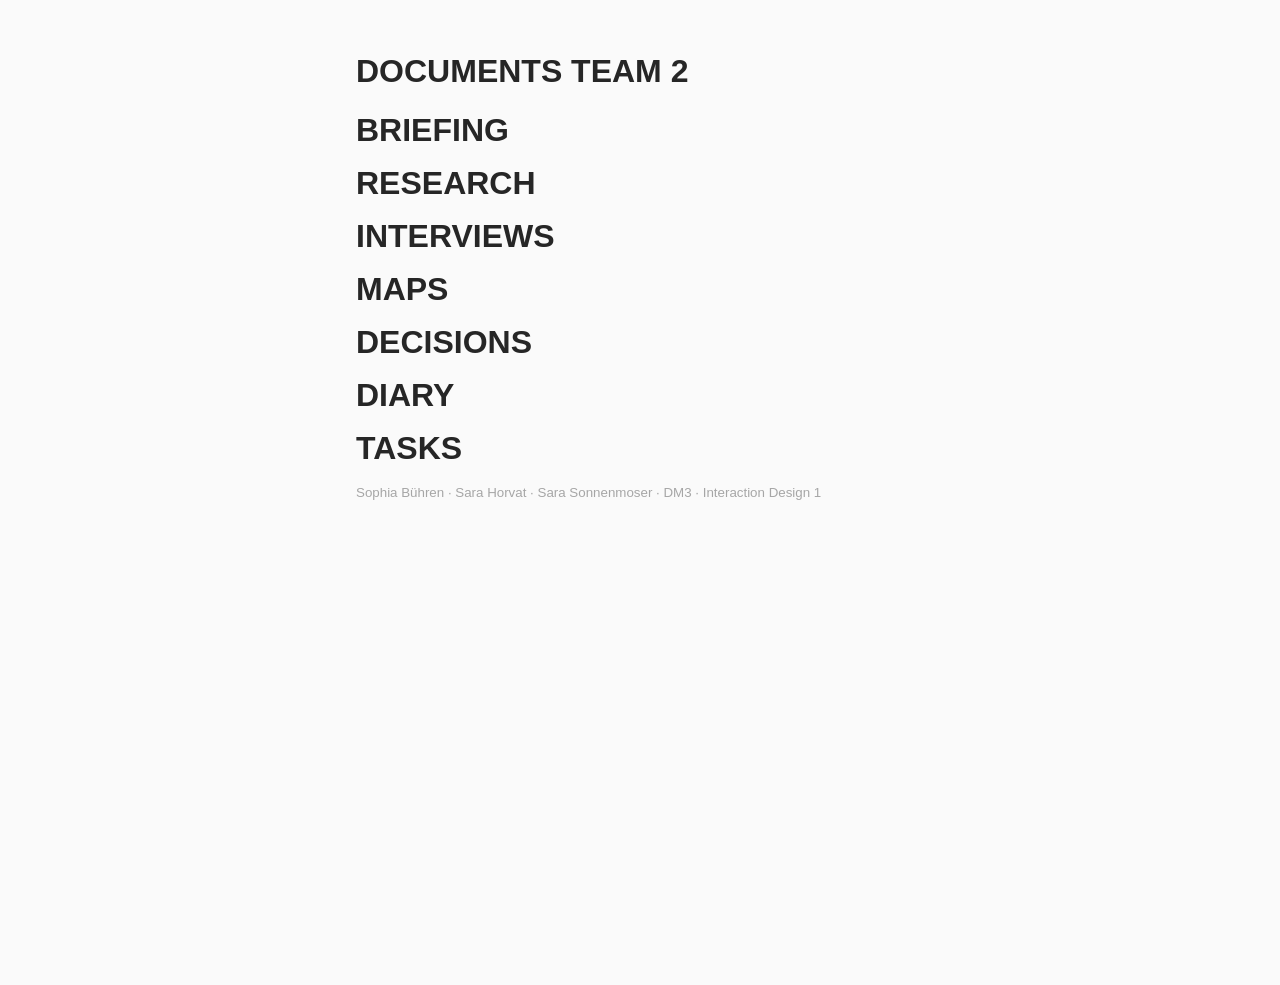
<file: docs/index.html>
<!DOCTYPE html>
<html lang="de" id="top">

    <head>

        <meta charset="utf-8">
        <meta name="viewport" content="width=device-width, initial-scale=1.0">

        <title> Document Team 2 </title>
        <meta name="description" content= " Document von Sophia, Sara H. und Sara S.">

        <link rel="stylesheet" href="css/style.css">

    </head>

    <body>

        <header>

            <h1 class="header"> Documents Team 2 </h1>

        </header>

        <main>

            <div class="nav">

                <a href="briefing.html"> Briefing </a>
                <a href="research.html"> Research </a>
                <a href="interviews.html"> Interviews </a>
                <a href="maps.html"> Maps </a>
                <a href="decisions.html"> Decisions </a>
                <a href="diary.html"> Diary </a>
                <a href="task.html"> Tasks </a>
                
            </div>

        </main>

        <footer>

            <p> <small> Sophia Bühren · Sara Horvat · Sara Sonnenmoser · DM3 · Interaction Design 1 </small> </p>

        </footer>

    </body>

</html>
</file>
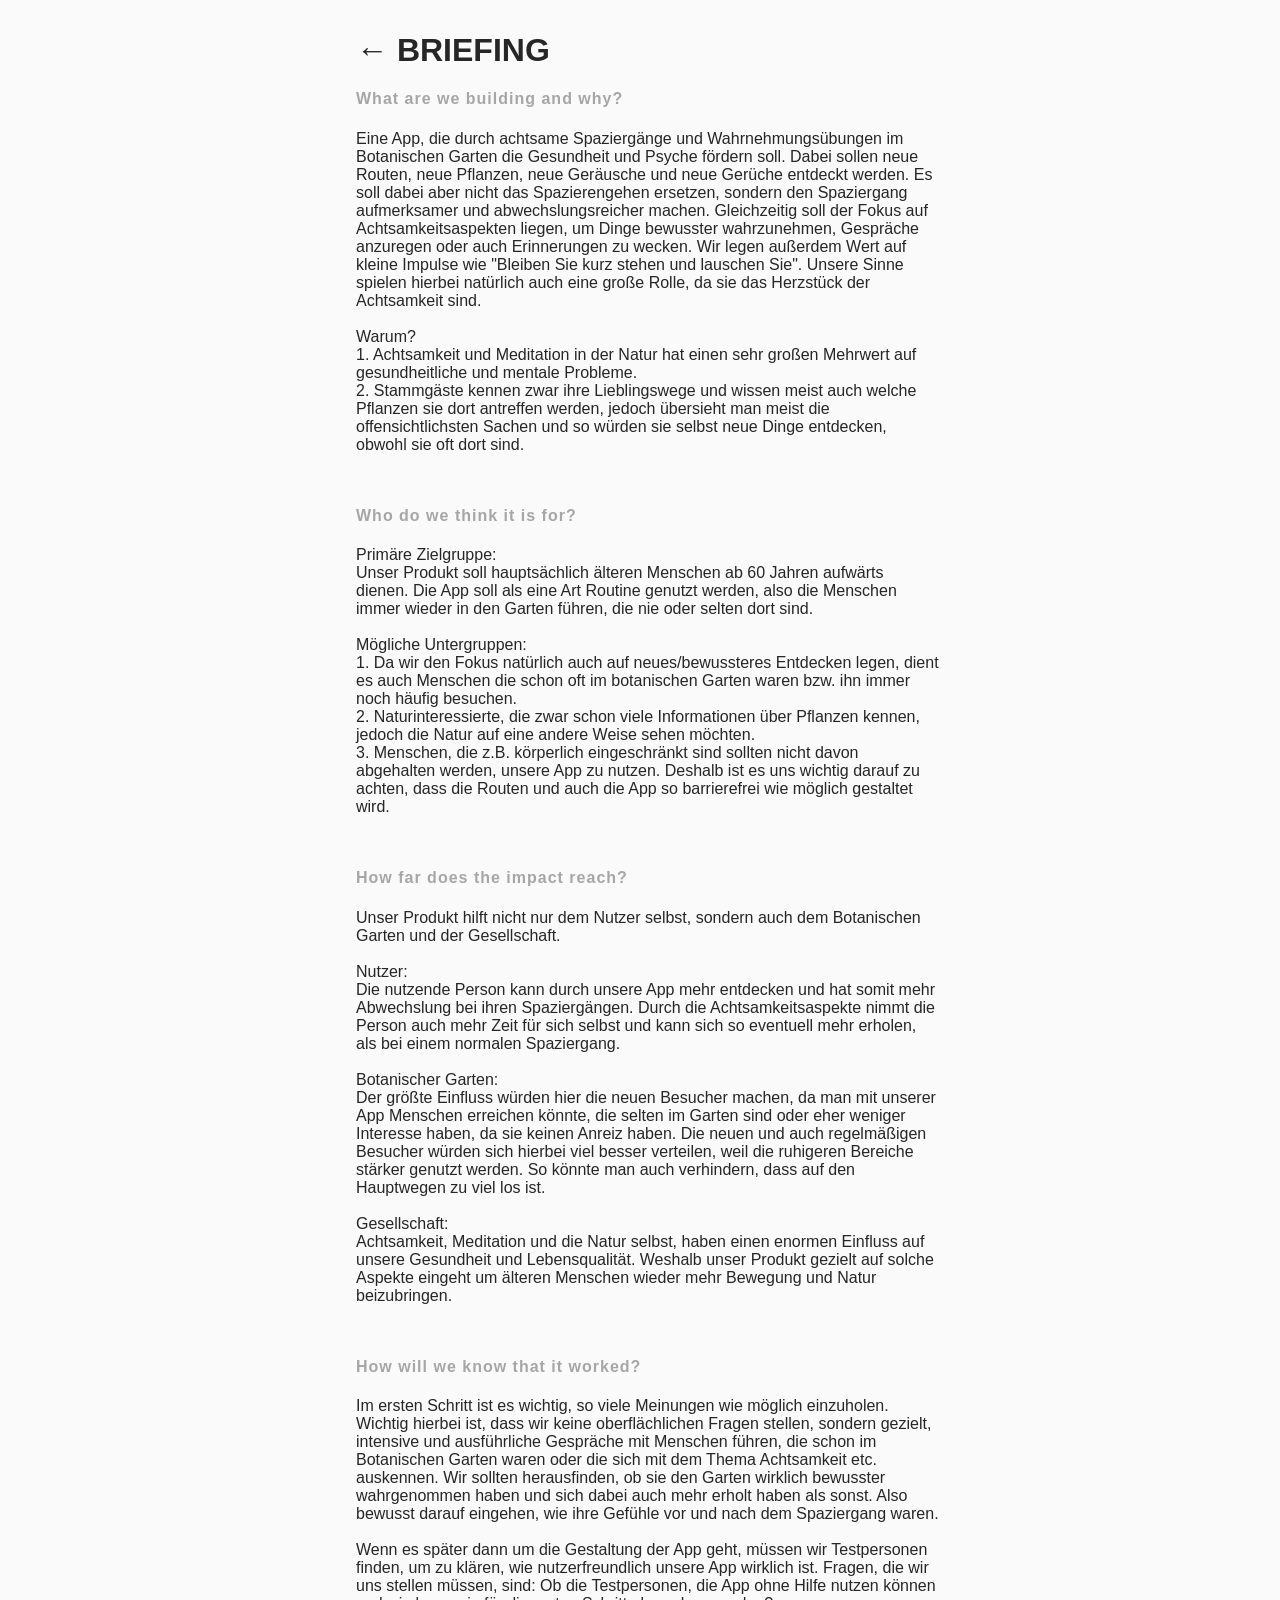
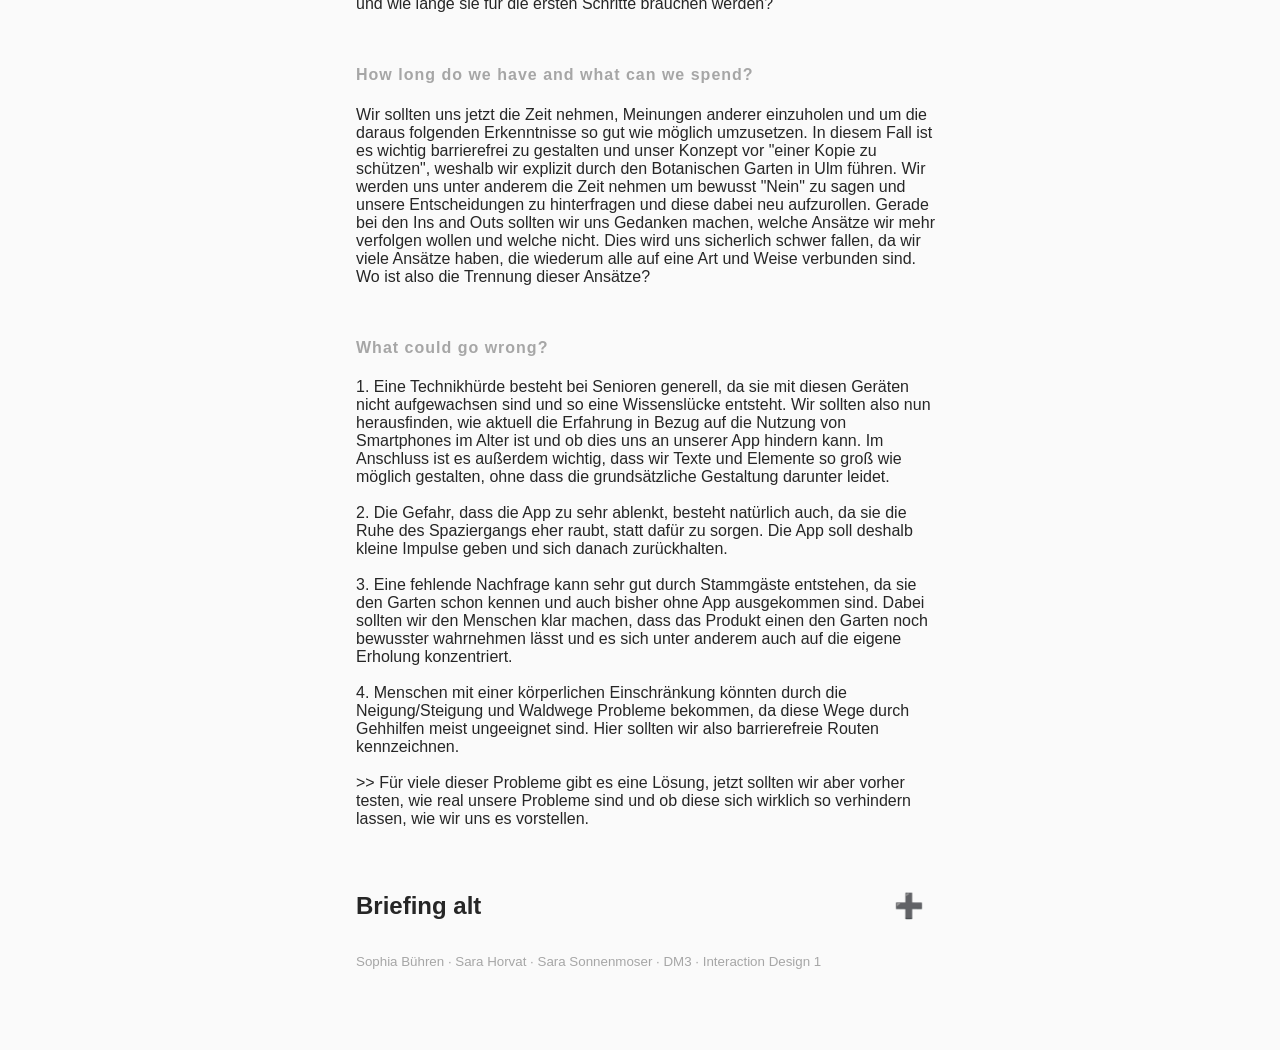
<file: docs/briefing.html>
<!DOCTYPE html>
<html lang="de" id="top">

    <head>

        <meta charset="utf-8">
        <meta name="viewport" content="width=device-width, initial-scale=1.0">

        <title> Briefing Team 2 </title>
        <meta name="description" content= " Briefing von Sophia, Sara H. und Sara S.">

        <link rel="stylesheet" href="css/style.css">
        <script src="javascript/main.js" defer></script>

    </head>

    <body>

        <header>

            <a href="index.html"> &larr; Briefing </a>

        </header>

        <main>

            <!-- Briefing neu -->
            <div>

                <!-- Frage 1 -->
                <div>
                
                    <h4> What are we building and why? </h4>

                    <p>
                        Eine App, die durch achtsame Spaziergänge und Wahrnehmungsübungen im Botanischen Garten die Gesundheit und 
                        Psyche fördern soll. Dabei sollen neue Routen, neue Pflanzen, neue Geräusche und neue Gerüche entdeckt werden.
                        Es soll dabei aber nicht das Spazierengehen ersetzen, sondern den Spaziergang aufmerksamer und abwechslungsreicher 
                        machen. Gleichzeitig soll der Fokus auf Achtsamkeitsaspekten liegen, um Dinge bewusster wahrzunehmen, Gespräche
                        anzuregen oder auch Erinnerungen zu wecken. Wir legen außerdem Wert auf kleine Impulse wie "Bleiben Sie kurz
                        stehen und lauschen Sie". Unsere Sinne spielen hierbei natürlich auch eine große Rolle, da sie das Herzstück der
                        Achtsamkeit sind. 

                        <br><br>

                        Warum? <br>
                        1. Achtsamkeit und Meditation in der Natur hat einen sehr großen Mehrwert auf gesundheitliche und mentale 
                        Probleme. <br>
                        2. Stammgäste kennen zwar ihre Lieblingswege und wissen meist auch welche Pflanzen sie dort antreffen werden,
                        jedoch übersieht man meist die offensichtlichsten Sachen und so würden sie selbst neue Dinge entdecken, obwohl 
                        sie oft dort sind. <br>
                    </p>

                </div>
                
                <!-- Frage 2 -->
                <div>
                
                    <h4> Who do we think it is for? </h4>

                    <p>
                        Primäre Zielgruppe: <br>
                        Unser Produkt soll hauptsächlich älteren Menschen ab 60 Jahren aufwärts dienen. Die App soll als eine Art 
                        Routine genutzt werden, also die Menschen immer wieder in den Garten führen, die nie oder selten dort sind. 

                        <br><br>
                        Mögliche Untergruppen: <br>
                        1. Da wir den Fokus natürlich auch auf neues/bewussteres Entdecken legen, dient es auch Menschen die schon oft
                        im botanischen Garten waren bzw. ihn immer noch häufig besuchen. <br>
                        2. Naturinteressierte, die zwar schon viele Informationen über Pflanzen kennen, jedoch die Natur auf eine andere
                        Weise sehen möchten. <br>
                        3. Menschen, die z.B. körperlich eingeschränkt sind sollten nicht davon abgehalten werden, unsere App zu nutzen.
                        Deshalb ist es uns wichtig darauf zu achten, dass die Routen und auch die App so barrierefrei wie möglich 
                        gestaltet wird. 
                    </p>
                             
                </div>
                
                <!-- Frage 3  -->
                <div>
                
                    <h4> How far does the impact reach? </h4>
                    
                    <p>
                        Unser Produkt hilft nicht nur dem Nutzer selbst, sondern auch dem Botanischen Garten und der Gesellschaft.

                        <br><br>
                        Nutzer: <br>
                        Die nutzende Person kann durch unsere App mehr entdecken und hat somit mehr Abwechslung bei ihren Spaziergängen.
                        Durch die Achtsamkeitsaspekte nimmt die Person auch mehr Zeit für sich selbst und kann sich so eventuell mehr 
                        erholen, als bei einem normalen Spaziergang. 

                        <br><br>
                        Botanischer Garten: <br>
                        Der größte Einfluss würden hier die neuen Besucher machen, da man mit unserer App Menschen erreichen könnte,
                        die selten im Garten sind oder eher weniger Interesse haben, da sie keinen Anreiz haben. Die neuen und auch 
                        regelmäßigen Besucher würden sich hierbei viel besser verteilen, weil die ruhigeren Bereiche stärker genutzt werden.
                        So könnte man auch verhindern, dass auf den Hauptwegen zu viel los ist. 

                        <br><br>
                        Gesellschaft: <br>
                        Achtsamkeit, Meditation und die Natur selbst, haben einen enormen Einfluss auf unsere Gesundheit und
                        Lebensqualität. Weshalb unser Produkt gezielt auf solche Aspekte eingeht um älteren Menschen wieder 
                        mehr Bewegung und Natur beizubringen. 
                    </p>
                                        
                </div>
                
                <!-- Frage 4 -->
                <div>
                
                    <h4> How will we know that it worked? </h4>

                    <p>
                        Im ersten Schritt ist es wichtig, so viele Meinungen wie möglich einzuholen. Wichtig hierbei ist, dass wir 
                        keine oberflächlichen Fragen stellen, sondern gezielt, intensive und ausführliche Gespräche mit Menschen führen, 
                        die schon im Botanischen Garten waren oder die sich mit dem Thema Achtsamkeit etc. auskennen. Wir sollten 
                        herausfinden, ob sie den Garten wirklich bewusster wahrgenommen haben und sich dabei auch mehr erholt haben 
                        als sonst. Also bewusst darauf eingehen, wie ihre Gefühle vor und nach dem Spaziergang waren. 

                        <br><br>
                        Wenn es später dann um die Gestaltung der App geht, müssen wir Testpersonen finden, um zu klären, wie 
                        nutzerfreundlich unsere App wirklich ist. Fragen, die wir uns stellen müssen, sind: Ob die Testpersonen, die App 
                        ohne Hilfe nutzen können und wie lange sie für die ersten Schritte brauchen werden?
                    </p>

                </div>
                
                <!-- Frage 5 -->
                <div>
                
                    <h4> How long do we have and what can we spend? </h4>
                
                    <p>
                        Wir sollten uns jetzt die Zeit nehmen, Meinungen anderer einzuholen und um die daraus folgenden Erkenntnisse so gut wie 
                        möglich umzusetzen. In diesem Fall ist es wichtig barrierefrei zu gestalten und unser Konzept vor "einer Kopie zu schützen",
                        weshalb wir explizit durch den Botanischen Garten in Ulm führen. Wir werden uns unter anderem die Zeit nehmen um bewusst
                        "Nein" zu sagen und unsere Entscheidungen zu hinterfragen und diese dabei neu aufzurollen. Gerade bei den Ins and Outs sollten 
                        wir uns Gedanken machen, welche Ansätze wir mehr verfolgen wollen und welche nicht. Dies wird uns sicherlich schwer fallen, da 
                        wir viele Ansätze haben, die wiederum alle auf eine Art und Weise verbunden sind. Wo ist also die Trennung dieser Ansätze?
                    </p>
                                    
                </div>
                
                <!-- Frage 6 -->
                <div>
                
                    <h4> What could go wrong? </h4>
                
                    <p>
                        1. Eine Technikhürde besteht bei Senioren generell, da sie mit diesen Geräten nicht aufgewachsen sind und so eine 
                        Wissenslücke entsteht. Wir sollten also nun herausfinden, wie aktuell die Erfahrung in Bezug auf die Nutzung von 
                        Smartphones im Alter ist und ob dies uns an unserer App hindern kann. Im Anschluss ist es außerdem wichtig, dass wir 
                        Texte und Elemente so groß wie möglich gestalten, ohne dass die grundsätzliche Gestaltung darunter leidet.
                        
                        <br><br>
                        2. Die Gefahr, dass die App zu sehr ablenkt, besteht natürlich auch, da sie die Ruhe des Spaziergangs eher raubt, statt 
                        dafür zu sorgen. Die App soll deshalb kleine Impulse geben und sich danach zurückhalten. 

                        <br><br>
                        3. Eine fehlende Nachfrage kann sehr gut durch Stammgäste entstehen, da sie den Garten schon kennen und auch 
                        bisher ohne App ausgekommen sind. Dabei sollten wir den Menschen klar machen, dass das Produkt einen den Garten
                        noch bewusster wahrnehmen lässt und es sich unter anderem auch auf die eigene Erholung konzentriert. 

                        <br><br>
                        4. Menschen mit einer körperlichen Einschränkung könnten durch die Neigung/Steigung und Waldwege Probleme bekommen, 
                        da diese Wege durch Gehhilfen meist ungeeignet sind. Hier sollten wir also barrierefreie Routen kennzeichnen.

                        <br><br>
                        >> Für viele dieser Probleme gibt es eine Lösung, jetzt sollten wir aber vorher testen, wie real unsere Probleme sind
                        und ob diese sich wirklich so verhindern lassen, wie wir uns es vorstellen. 
                    </p>
                                        
                </div>

            </div>

            <!-- Briefing alt -->
            <button class="accordion"> Briefing alt </button>
            <div class="panel">
        
                <!-- Frage 1 -->
                <div>
                
                    <h4> What are we building and why? </h4>

                    <p>
                        Nach erneutem Überlegen, konnten wir uns auf eine Zielgruppe festlegen. Ein Produkt welches Kindern die
                        Natur auf eine spielerische Weise näher bringt, in dem sie selbstständig durch kleine Aufgaben den Garten
                        entdecken können. Wir haben uns mehr von unserer ersten Idee, dass es eine Lernapp sein soll distanziert. 
                        Der Vordergrund liegt nun wirklich auf das spaßige Rätseln, wo sich z.B Pflanzen befinden. 
                        Mit unserem Produkt wollen wir Kindern und Eltern helfen, einen schönen Tag im Garten zu erleben. 
                        Wir helfen Kindern die Natur mit Spaß zu erleben, nicht nur das "langweilige Ablaufen". Die menschlichen 
                        Sinne werden dabei eine große Rolle spielen.
                    </p>

                </div>
                
                <!-- Frage 2 -->
                <div>
                
                    <h4> Who do we think it is for? </h4>

                    <p>
                        Wie bei Frage eins erwähnt, soll die App hauptsächlich Kindern dienen. Sie richtet sich an Kinder im 
                        Alter zwischen 10 und 15. Hier stellt sich auch die Frage, ob es verschiedene Schwierigkeitsstufen geben 
                        wird? Im Hintergrund soll das Produkt natürlich auch den Eltern helfen, da ihre Kinder Unterhaltung haben, 
                        während sie sich selbst auf die Umgebung konzentrieren können.
                    </p>
                             
                </div>
                
                <!-- Frage 3 nicht -->
                <div>
                
                    <h4 class="red"> How far does the impact reach? (bisher keine  Antwort) </h4>
                    
                    <p>
                        Bisher ist das noch schwierig einzuschätzen. Hilfe werden in Zukunft die Interviews bieten, da es für 
                        uns jetzt erstmal wichtig ist, herauszufinden, wie überzeugend unsere Idee auf andere wirkt.
                    </p>
                                        
                </div>
                
                <!-- Frage 4 -->
                <div>
                
                    <h4> How will we know that it worked? </h4>

                    <p>
                        Das Ziel hier ist es, so viele Meinungen wie möglich einzuholen, um zu schauen wie und ob Menschen/Kinder 
                        das Produkt verwenden. Am Besten gehen wir dann gezielt auf Eltern zu. Wir können diese fragen, ob ihre 
                        Kinder Interesse an einer solchen App zeigen würden. Eventuell wurde es den Eltern auch helfen, da es den 
                        "Ausflug" leichter macht, da ihr Kinder beschäftigt sind und Freude daran haben.
                    </p>

                </div>
                
                <!-- Frage 5 nicht -->
                <div>
                
                    <h4 class="red"> How long do we have and what can we spend? (bisher keine  Antwort) </h4>
                
                    <p></p>
                                    
                </div>
                
                <!-- Frage 6 -->
                <div>
                
                    <h4> What could go wrong? </h4>
                
                    <p>
                        Die offensichtlichste Gefahr ist, dass unsere App nicht interessant genug für die Kinder ist. 
                        Wie lange haben die Kinder Spaß daran, mit der App die Natur zu entdecken. Haben sie grundsätzlich 
                        Interesse daran? Wie lange hält die Aufmerksamkeit der Kinder? Wir müssen auch wenn es ans Gestalten 
                        geht, darauf achten, dass die App kindgerecht gestaltet ist. Durch zum Beispiel Farben, Formen, 
                        Text und Icons.
                    </p>
                                        
                </div>
            
            </div>

        </main>

        <footer>

            <p> <small> Sophia Bühren · Sara Horvat · Sara Sonnenmoser · DM3 · Interaction Design 1 </small> </p>

        </footer>

    </body>

</html>
</file>
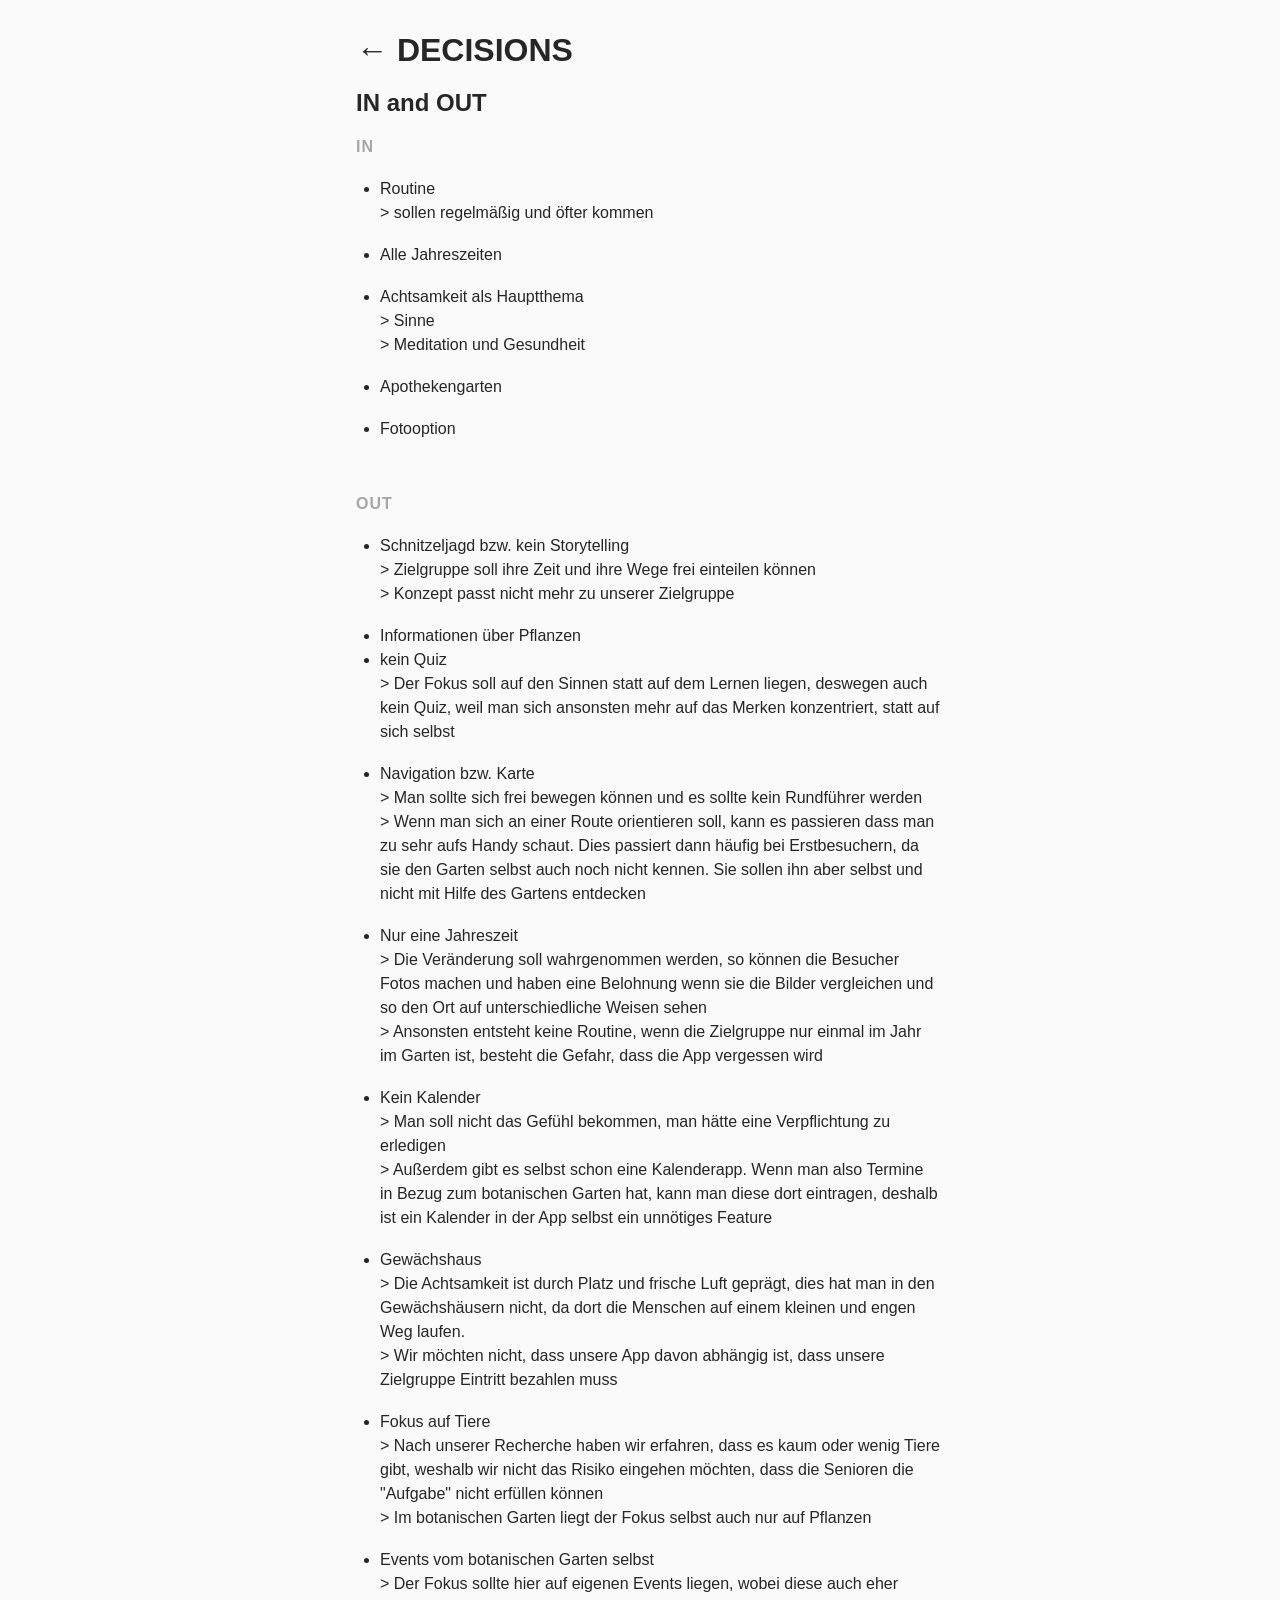
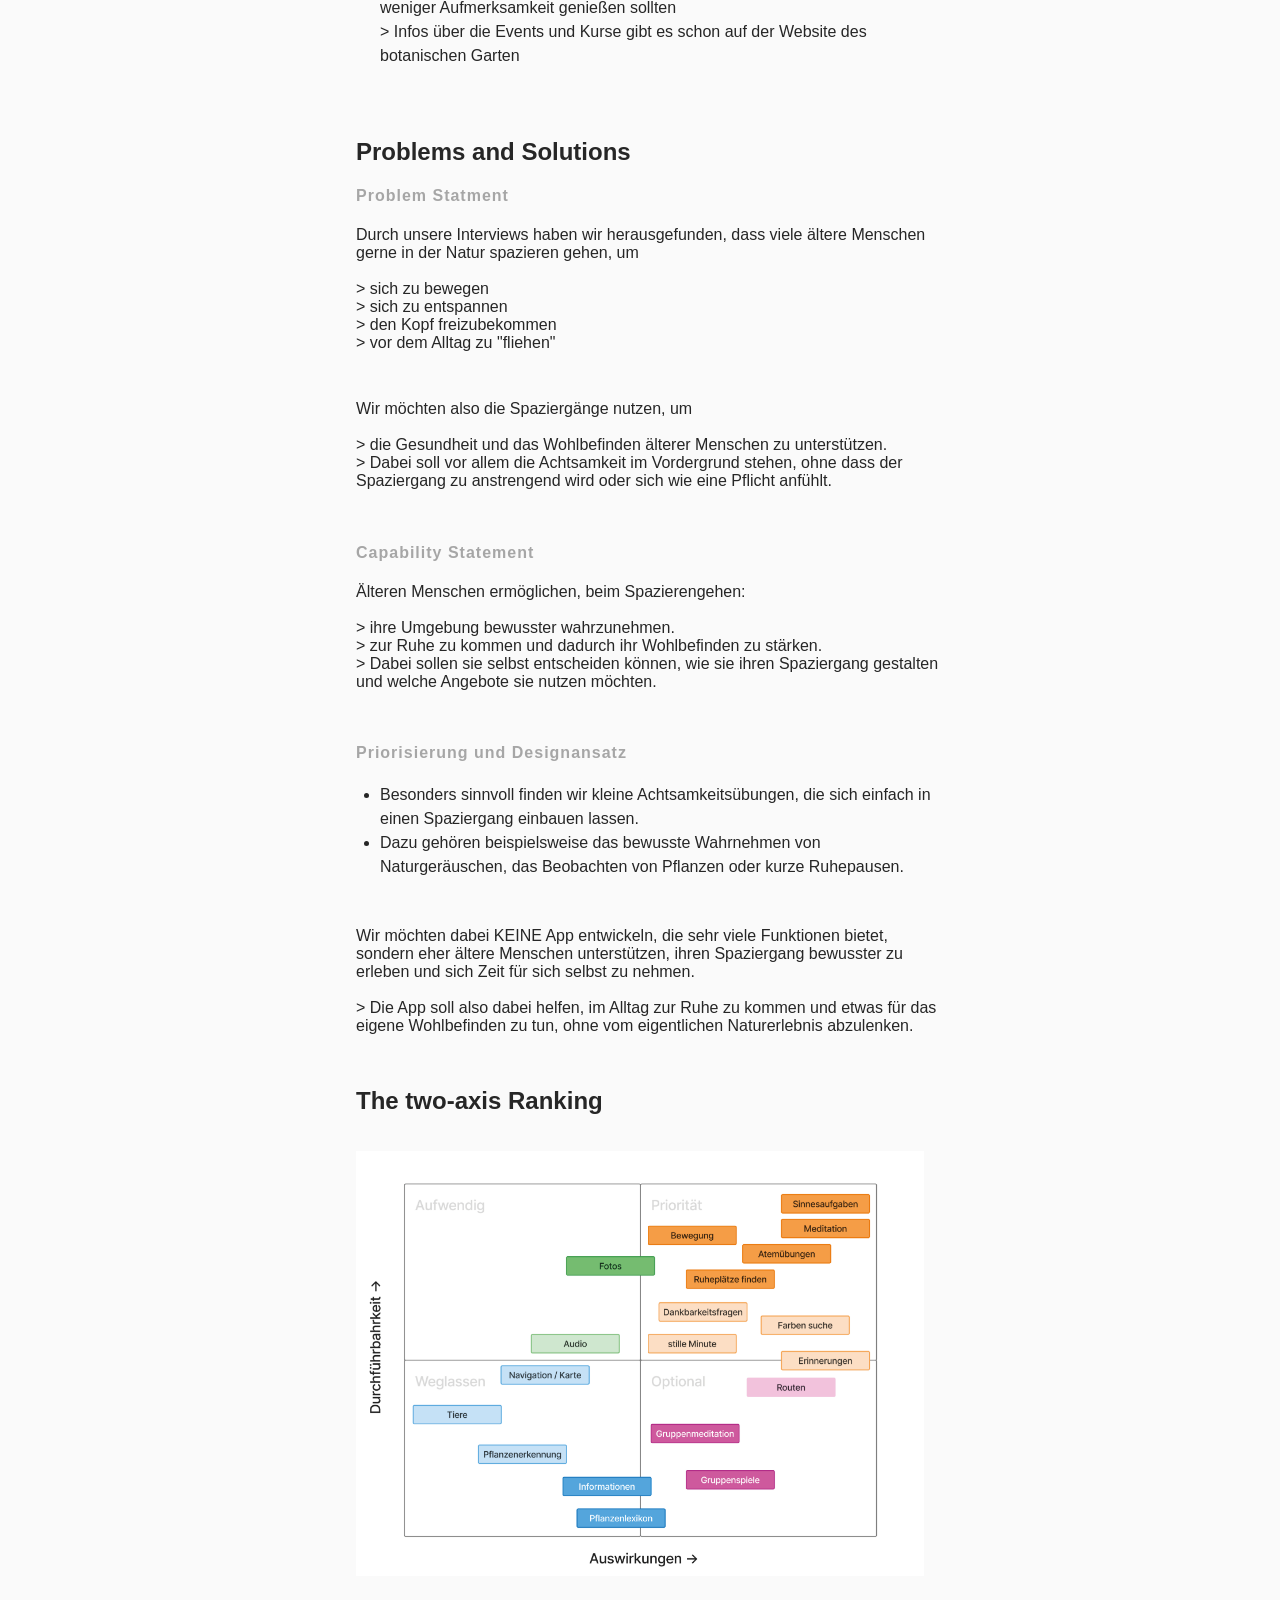
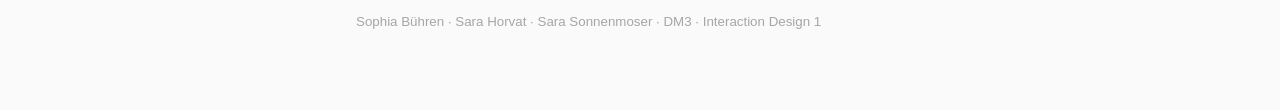
<file: docs/decisions.html>
<!DOCTYPE html>
<html lang="de" id="top">

    <head>

        <meta charset="utf-8">
        <meta name="viewport" content="width=device-width, initial-scale=1.0">

        <title> Decisions Team 2 </title>
        <meta name="description" content= " Document von Sophia, Sara H. und Sara S.">

        <link rel="stylesheet" href="css/style.css">

    </head>

    <body>

        <header>

            <a href="index.html"> &larr; Decisions </a>

        </header>

        <main>

            <!-- In and Out Liste -->
            <div> 

                <h2> IN and OUT </h2>

                <!-- In -->
                <div>

                    <h4> IN </h4>

                    <ul>
                        <li> Routine <br>
                            > sollen regelmäßig und öfter kommen
                        </li> <br>

                        <li> Alle Jahreszeiten </li> <br>

                        <li> Achtsamkeit als Hauptthema <br>
                            > Sinne <br>
                            > Meditation und Gesundheit
                        </li> <br>

                        <li> Apothekengarten </li> <br>

                        <li> Fotooption </li> 
                    </ul>

                </div>

                <!-- Out -->
                <div>

                    <h4> OUT </h4>

                    <ul>
                        <li> Schnitzeljagd bzw. kein Storytelling <br>
                            > Zielgruppe soll ihre Zeit und ihre Wege frei einteilen können <br>
                            > Konzept passt nicht mehr zu unserer Zielgruppe 
                        </li> <br>

                        <li> Informationen über Pflanzen </li>
                        <li> kein Quiz <br>
                            > Der Fokus soll auf den Sinnen statt auf dem Lernen liegen, deswegen auch kein Quiz, weil man 
                            sich ansonsten mehr auf das Merken konzentriert, statt auf sich selbst
                        </li> <br>

                        <li> Navigation bzw. Karte <br>
                            > Man sollte sich frei bewegen können und es sollte kein Rundführer werden <br>
                            > Wenn man sich an einer Route orientieren soll, kann es passieren dass man zu sehr aufs 
                            Handy schaut. Dies passiert dann häufig bei Erstbesuchern, da sie den Garten selbst auch 
                            noch nicht kennen. Sie sollen ihn aber selbst und nicht mit Hilfe des Gartens entdecken
                        </li> <br>

                        <li> Nur eine Jahreszeit <br>
                            > Die Veränderung soll wahrgenommen werden, so können die Besucher Fotos machen und haben
                            eine Belohnung wenn sie die Bilder vergleichen und so den Ort auf unterschiedliche Weisen 
                            sehen <br>
                            > Ansonsten entsteht keine Routine, wenn die Zielgruppe nur einmal im Jahr im Garten ist, 
                            besteht die Gefahr, dass die App vergessen wird
                        </li> <br>

                        <li> Kein Kalender <br>
                            > Man soll nicht das Gefühl bekommen, man hätte eine Verpflichtung zu erledigen <br>
                            > Außerdem gibt es selbst schon eine Kalenderapp. Wenn man also Termine in Bezug zum botanischen 
                            Garten hat, kann man diese dort eintragen, deshalb ist ein Kalender in der App selbst ein 
                            unnötiges Feature
                        </li> <br>

                        <li> Gewächshaus <br>
                            > Die Achtsamkeit ist durch Platz und frische Luft geprägt, dies hat man in den Gewächshäusern nicht,
                            da dort die Menschen auf einem kleinen und engen Weg laufen. <br>
                            > Wir möchten nicht, dass unsere App davon abhängig ist, dass unsere Zielgruppe Eintritt bezahlen
                            muss
                        </li> <br>

                        <li> Fokus auf Tiere <br>
                            > Nach unserer Recherche haben wir erfahren, dass es kaum oder wenig Tiere gibt, weshalb wir nicht 
                            das Risiko eingehen möchten, dass die Senioren die "Aufgabe" nicht erfüllen können <br>
                            > Im botanischen Garten liegt der Fokus selbst auch nur auf Pflanzen
                        </li> <br>

                        <li> Events vom botanischen Garten selbst <br>
                            > Der Fokus sollte hier auf eigenen Events liegen, wobei diese auch eher weniger Aufmerksamkeit genießen
                            sollten <br>
                            > Infos über die Events und Kurse gibt es schon auf der Website des botanischen Garten
                        </li> <br>
                    </ul>

                </div>

            </div>

            <!-- Problems and Solutions -->
            <div> 

                <h2> Problems and Solutions </h2>

                <!-- Problem Statment -->
                <div>

                    <h4> Problem Statment </h4>

                    <p> 
                        Durch unsere Interviews haben wir herausgefunden, dass viele ältere Menschen gerne in der Natur spazieren 
                        gehen, um <br><br>
                        > sich zu bewegen <br>
                        > sich zu entspannen <br>
                        > den Kopf freizubekommen <br>
                        > vor dem Alltag zu "fliehen"
                    </p>

                    <p>
                        Wir möchten also die Spaziergänge nutzen, um <br><br>
                        > die Gesundheit und das Wohlbefinden älterer Menschen zu unterstützen. <br>
                        > Dabei soll vor allem die Achtsamkeit im Vordergrund stehen, ohne dass der Spaziergang zu anstrengend 
                        wird oder sich wie eine Pflicht anfühlt.

                    </p>

                </div>

                <!-- Capability Statement -->
                <div>

                    <h4> Capability Statement </h4>

                    <p>
                        Älteren Menschen ermöglichen, beim Spazierengehen: 

                        <br><br>
                        > ihre Umgebung bewusster wahrzunehmen. <br>
                        > zur Ruhe zu kommen und dadurch ihr Wohlbefinden zu stärken. <br>
                        > Dabei sollen sie selbst entscheiden können, wie sie ihren Spaziergang gestalten und welche Angebote 
                        sie nutzen möchten.
                    </p>

                </div>

                <!-- Priorisierung und Designansatz -->
                <div>

                    <h4> Priorisierung und Designansatz </h4>

                    <ul>
                        <li>
                            Besonders sinnvoll finden wir kleine Achtsamkeitsübungen, die sich einfach in einen Spaziergang 
                            einbauen lassen.
                        </li>
                        <li>
                            Dazu gehören beispielsweise das bewusste Wahrnehmen von Naturgeräuschen, 
                            das Beobachten von Pflanzen oder kurze Ruhepausen.
                        </li>
                    </ul>

                    <p>
                        Wir möchten dabei KEINE App entwickeln, die sehr viele Funktionen bietet, sondern eher ältere Menschen unterstützen, 
                        ihren Spaziergang bewusster zu erleben und sich Zeit für sich selbst zu nehmen.

                        <br><br>
                        > Die App soll also dabei helfen, im Alltag zur Ruhe zu kommen und etwas für das eigene Wohlbefinden zu tun, 
                        ohne vom eigentlichen Naturerlebnis abzulenken.
                    </p>

                </div>

            </div>

            <!-- The two-axis Ranking -->
            <div> 

                <h2> The two-axis Ranking </h2>

                <img style="width: 100%;" src="assets/twoaxis.jpg" alt=""> 
                
            </div>

        </main>

        <footer>

            <p> <small> Sophia Bühren · Sara Horvat · Sara Sonnenmoser · DM3 · Interaction Design 1 </small> </p>

        </footer>

    </body>

</html>
</file>
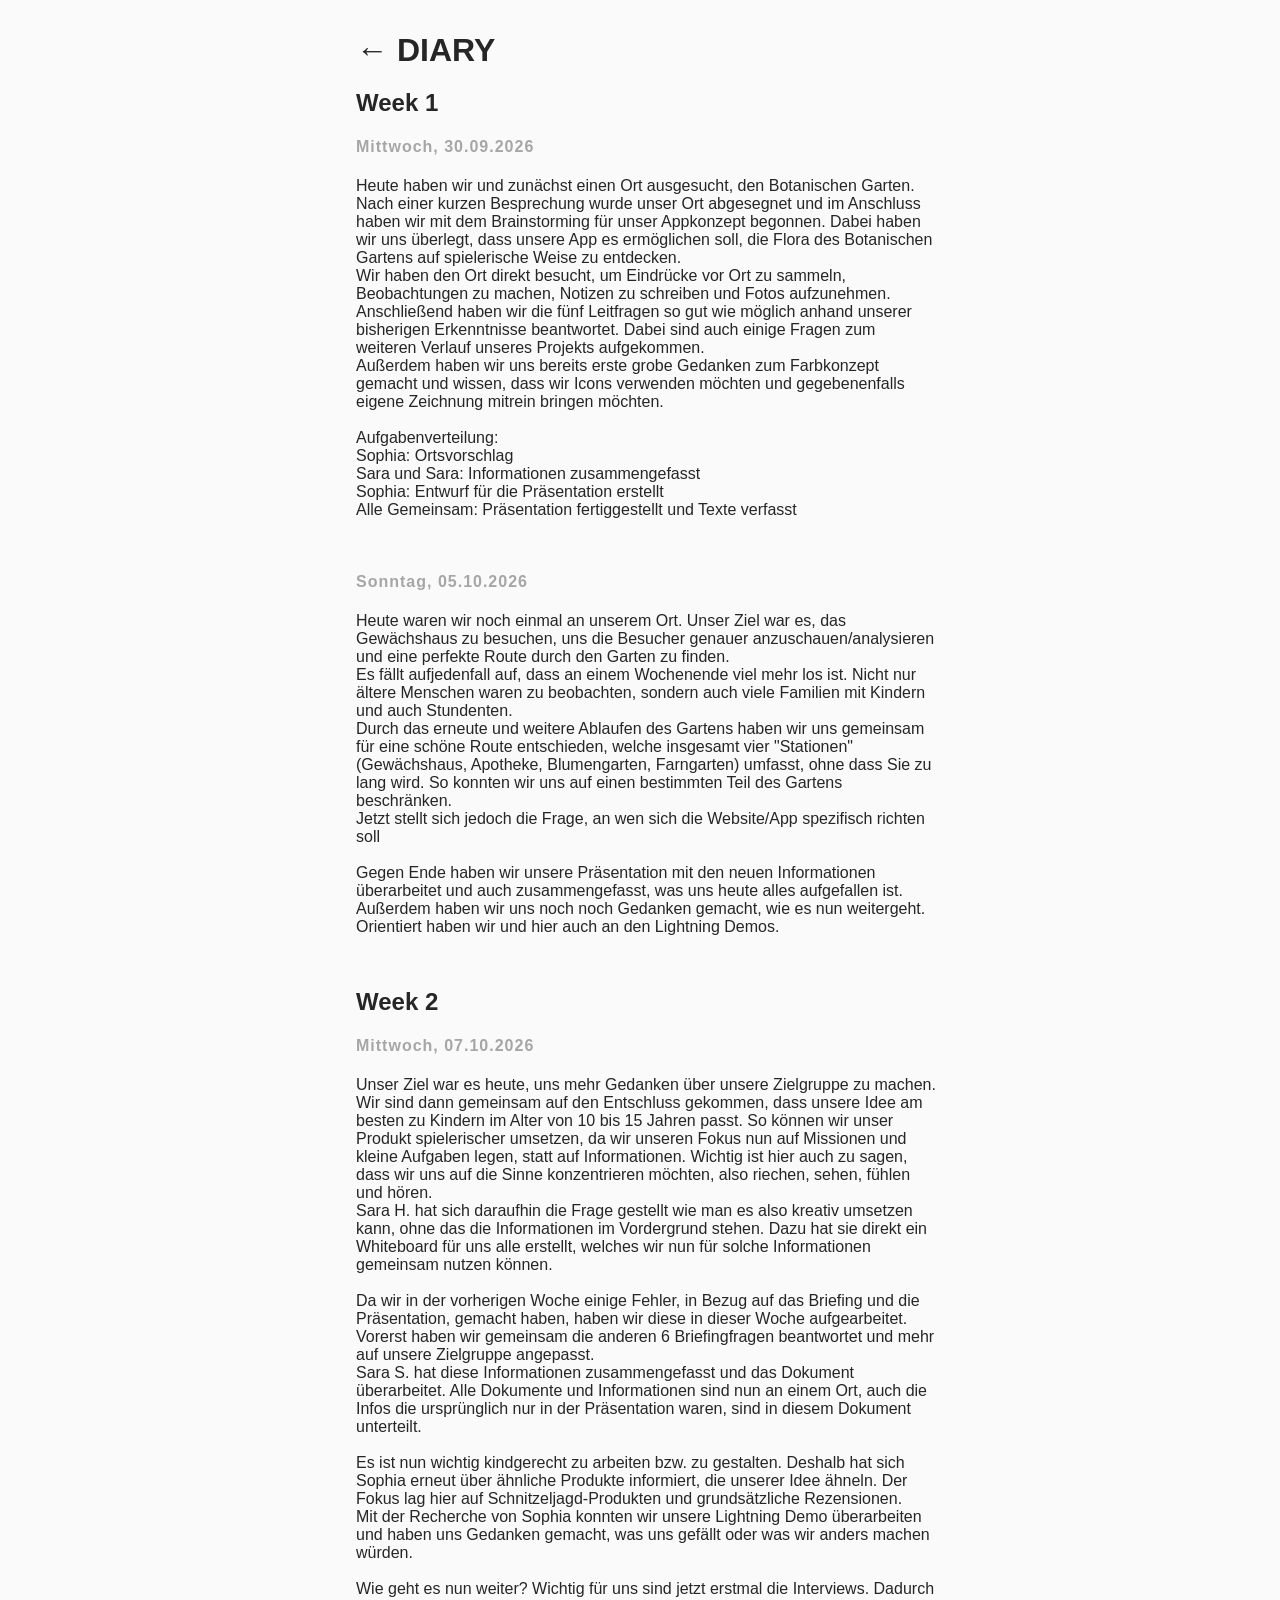
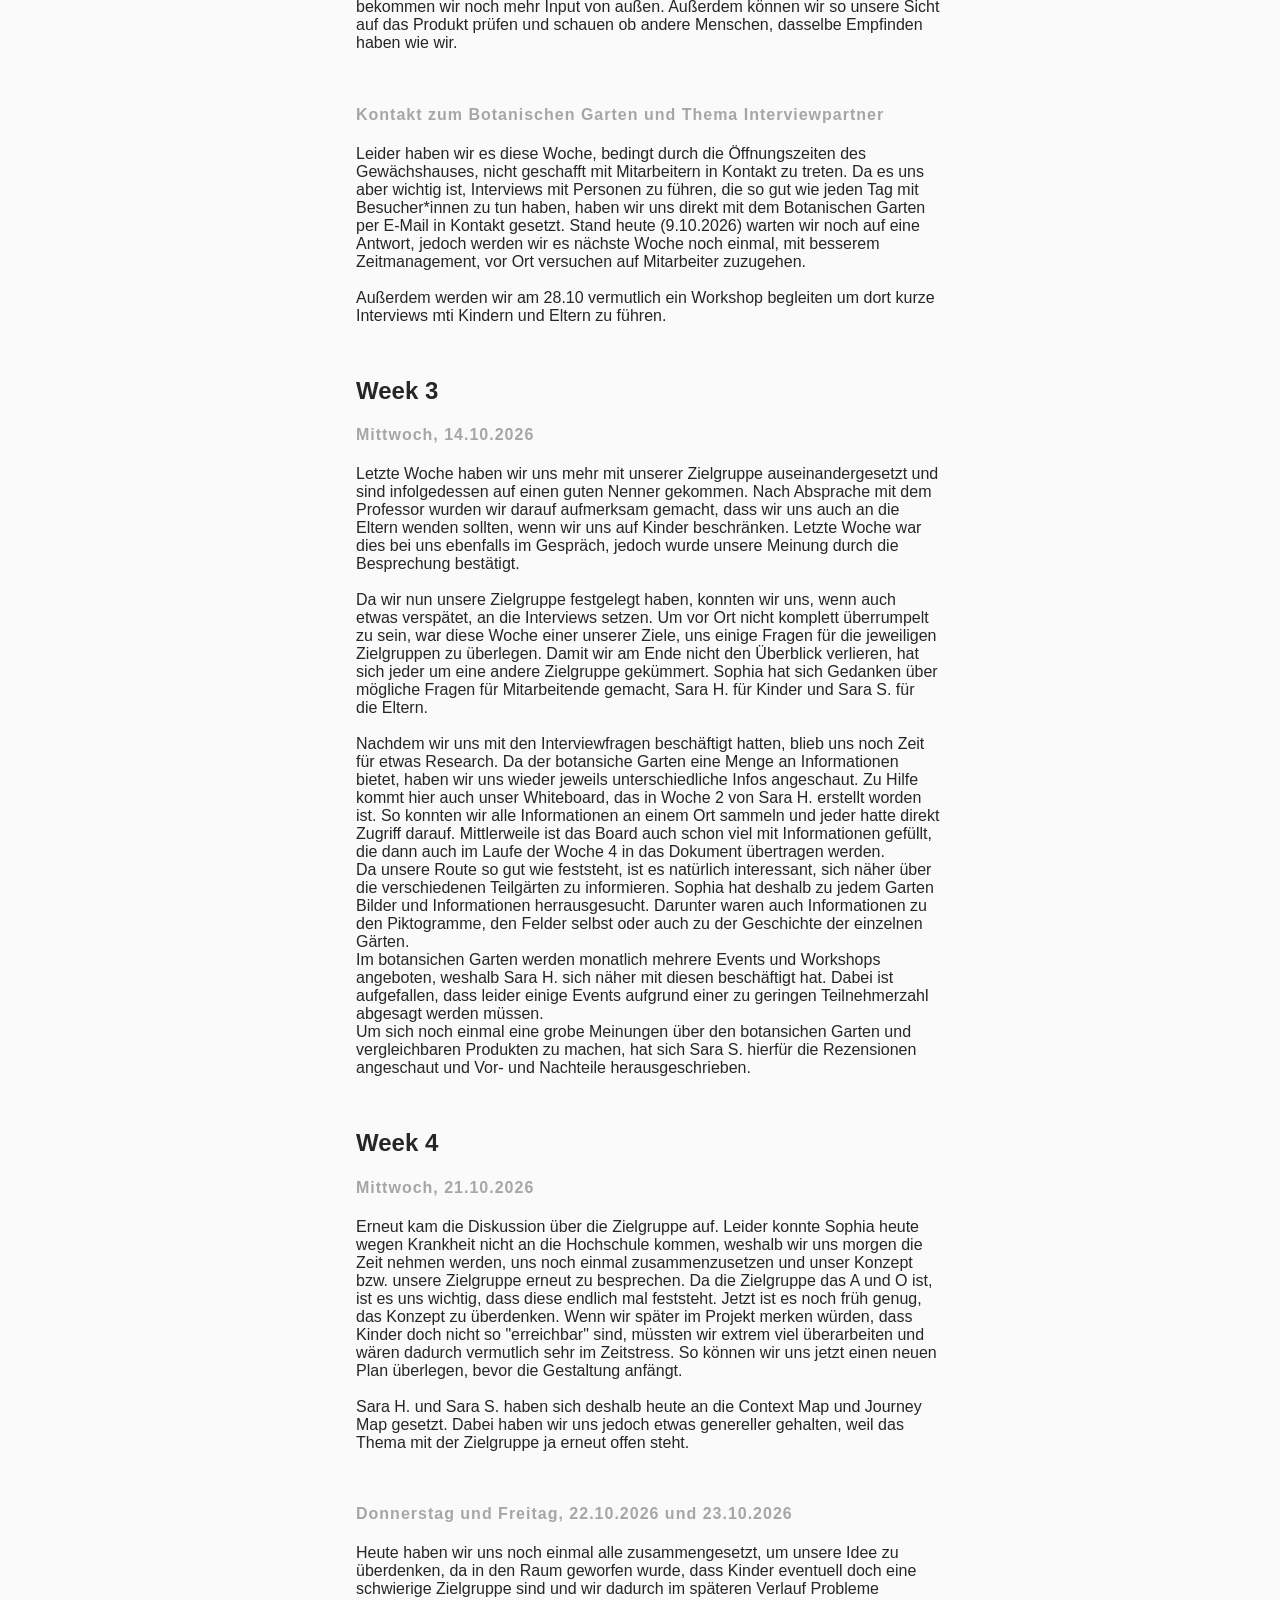
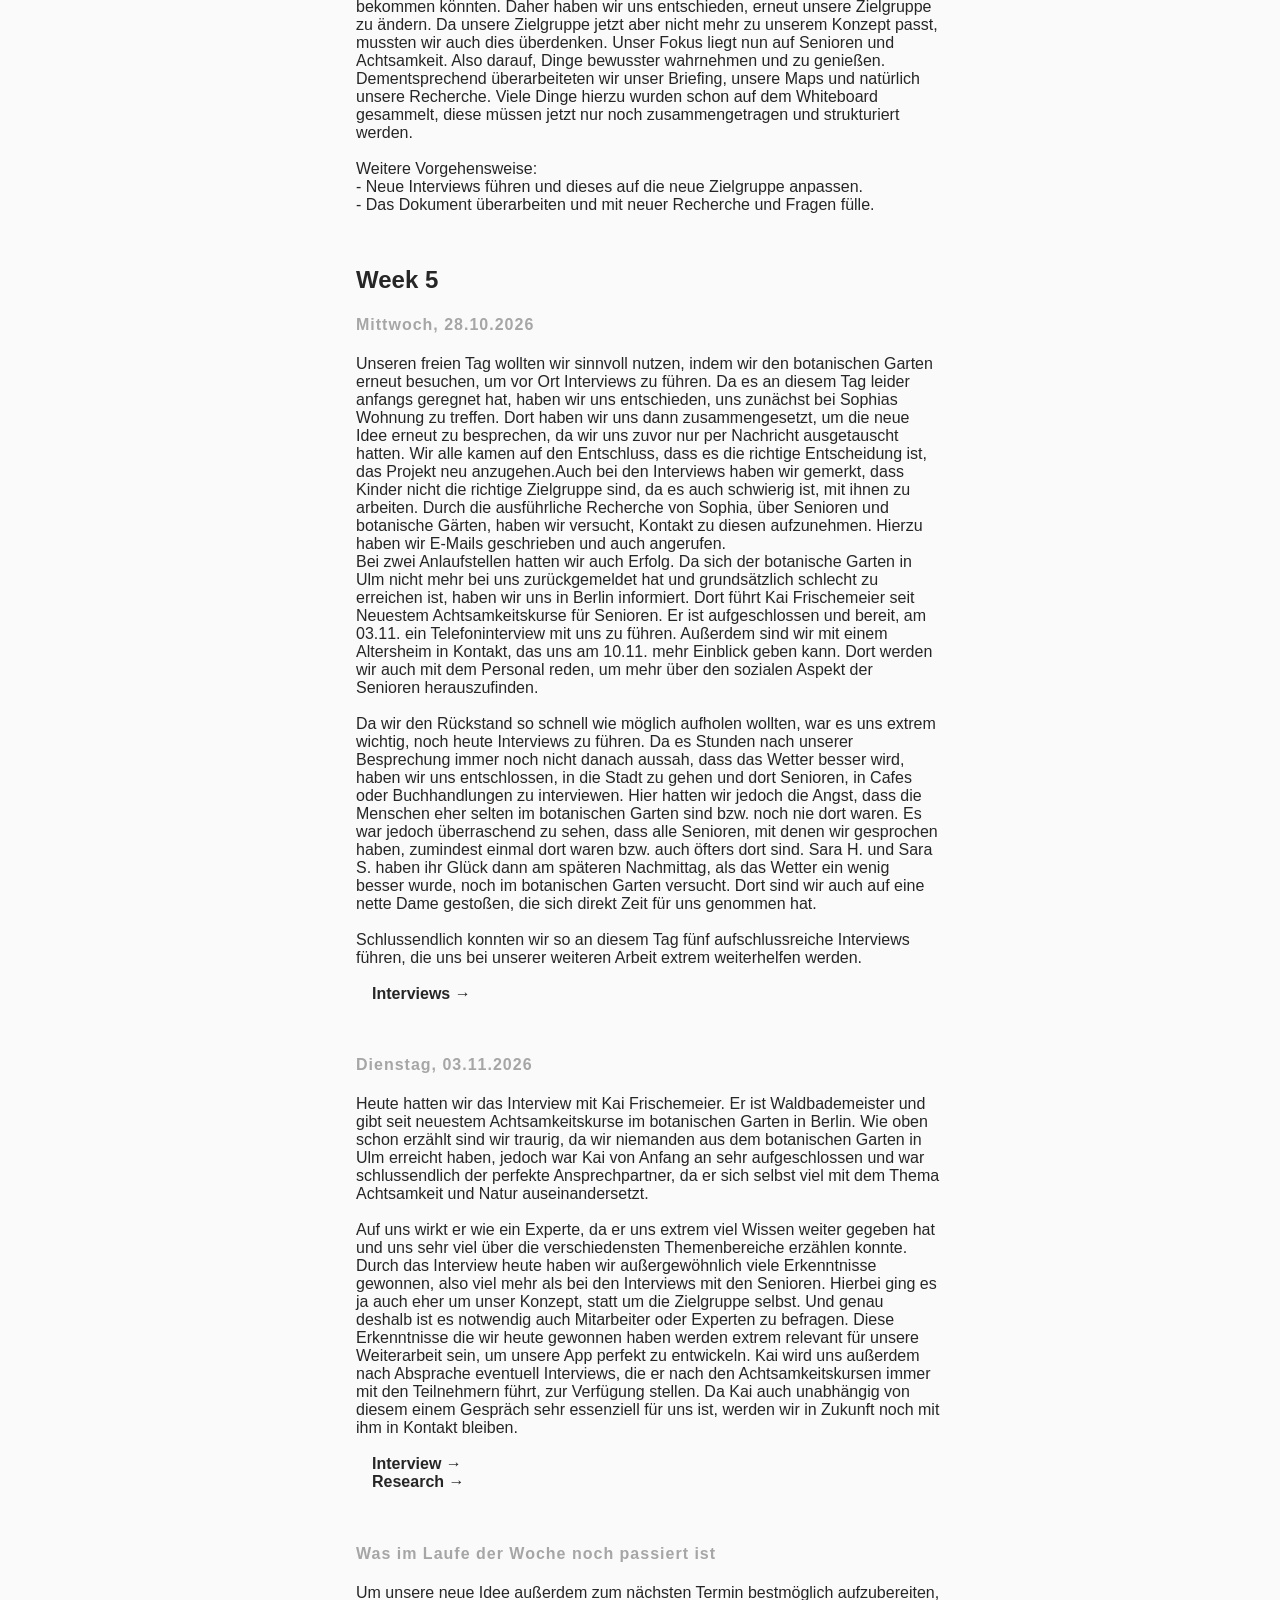
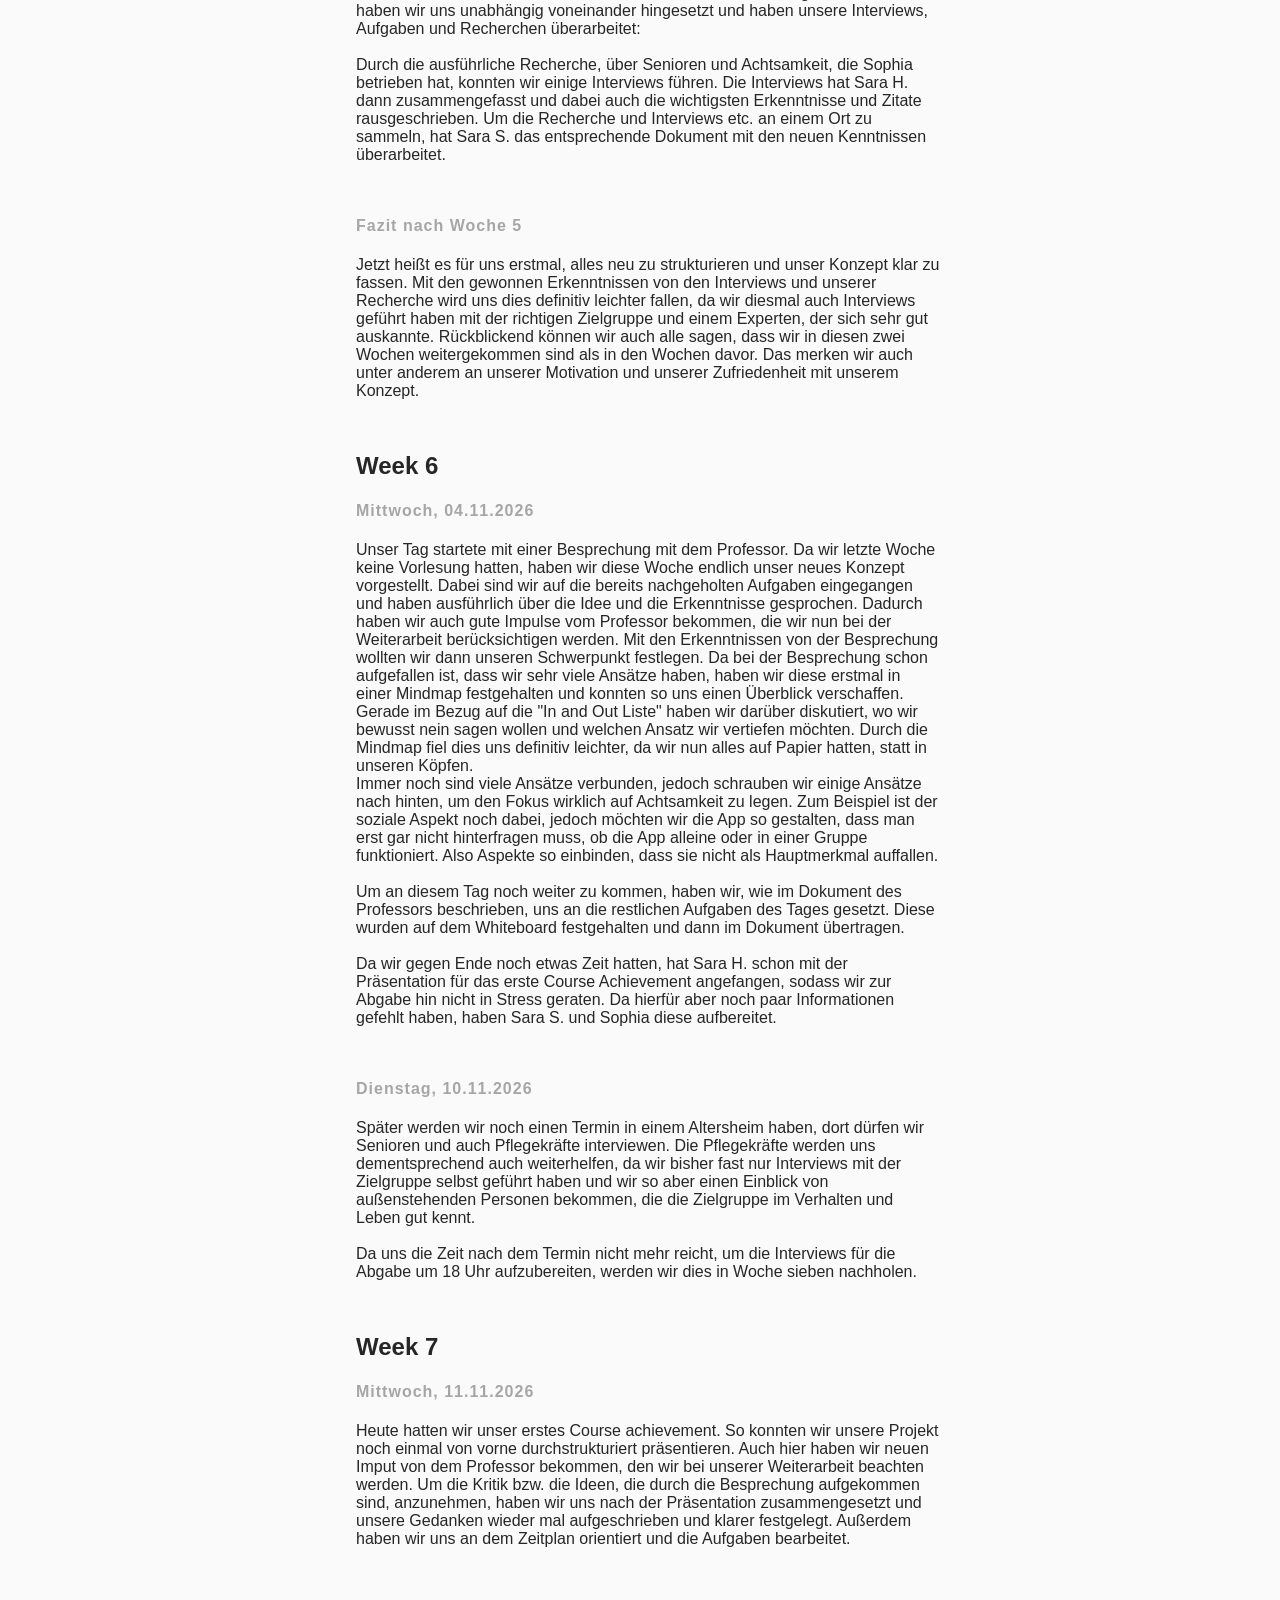
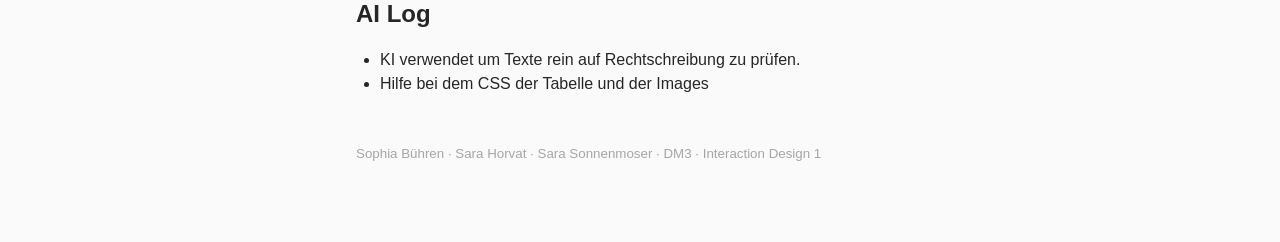
<file: docs/diary.html>
<!DOCTYPE html>
<html lang="de" id="top">

    <head>

        <meta charset="utf-8">
        <meta name="viewport" content="width=device-width, initial-scale=1.0">

        <title> Diary Team 2 </title>
        <meta name="description" content= " Diary von Sophia, Sara H. und Sara S.">

        <link rel="stylesheet" href="css/style.css">

    </head>

    <body>

        <header>

            <a href="index.html"> &larr; Diary </a>

        </header>


        <main>

            <!-- Week One -->
            <div> 

                <h2> Week 1 </h2>

                <!-- Mittwoch, 30.09.2026 -->
                <div>

                    <h4> Mittwoch, 30.09.2026 </h4>

                    <p>
                        Heute haben wir und zunächst einen Ort ausgesucht, den Botanischen Garten. <br>
                        Nach einer kurzen Besprechung wurde unser Ort abgesegnet und im Anschluss haben 
                        wir mit dem Brainstorming für unser Appkonzept begonnen. Dabei haben wir uns
                        überlegt, dass unsere App es ermöglichen soll, die Flora des Botanischen Gartens
                        auf spielerische Weise zu entdecken. <br>
                        Wir haben den Ort direkt besucht, um Eindrücke vor Ort zu sammeln, Beobachtungen 
                        zu machen, Notizen zu schreiben und Fotos aufzunehmen. <br>
                        Anschließend haben wir die fünf Leitfragen so gut wie möglich anhand unserer
                        bisherigen Erkenntnisse beantwortet. Dabei sind auch einige Fragen zum weiteren
                        Verlauf unseres Projekts aufgekommen. <br>
                        Außerdem haben wir uns bereits erste grobe Gedanken zum Farbkonzept gemacht und 
                        wissen, dass wir Icons verwenden möchten und gegebenenfalls eigene Zeichnung 
                        mitrein bringen möchten.

                        <br><br>

                        Aufgabenverteilung: <br>
                        Sophia: Ortsvorschlag <br>
                        Sara und Sara: Informationen zusammengefasst <br>
                        Sophia: Entwurf für die Präsentation erstellt <br>
                        Alle Gemeinsam: Präsentation fertiggestellt und Texte verfasst
                    </p>
                        
                </div>

                <!-- Sonntag, 04.10.2026 -->
                <div>

                    <h4> Sonntag, 05.10.2026 </h4>            

                    <p> 
                        Heute waren wir noch einmal an unserem Ort. Unser Ziel war es, das Gewächshaus 
                        zu besuchen, uns die Besucher genauer anzuschauen/analysieren und eine perfekte
                        Route durch den Garten zu finden. <br>
                        Es fällt aufjedenfall auf, dass an einem Wochenende viel mehr los ist. Nicht nur 
                        ältere Menschen waren zu beobachten, sondern auch viele Familien mit Kindern 
                        und auch Stundenten. <br>
                        Durch das erneute und weitere Ablaufen des Gartens haben wir uns gemeinsam für eine schöne 
                        Route entschieden, welche insgesamt vier "Stationen" (Gewächshaus, Apotheke, 
                        Blumengarten, Farngarten) umfasst, ohne dass Sie zu lang wird. So konnten wir uns
                        auf einen bestimmten Teil des Gartens beschränken. <br>
                        Jetzt stellt sich jedoch die Frage, an wen sich die Website/App spezifisch 
                        richten soll

                        <br><br>

                        Gegen Ende haben wir unsere Präsentation mit den neuen Informationen überarbeitet
                        und auch zusammengefasst, was uns heute alles aufgefallen ist. Außerdem haben 
                        wir uns noch noch Gedanken gemacht, wie es nun weitergeht. Orientiert haben wir 
                        und hier auch an den Lightning Demos.
                    </p>

                </div>

            </div>

            <!-- Week Two -->
            <div> 

                <h2> Week 2 </h2>

                <!-- Mittwoch, 07.10.2026 -->
                <div>

                    <h4> Mittwoch, 07.10.2026 </h4>            

                    <p> 
                        Unser Ziel war es heute, uns mehr Gedanken über unsere Zielgruppe zu machen. 
                        Wir sind dann gemeinsam auf den Entschluss gekommen, dass unsere Idee am besten 
                        zu Kindern im Alter von 10 bis 15 Jahren passt. So können wir unser Produkt spielerischer 
                        umsetzen, da wir unseren Fokus nun auf Missionen und kleine Aufgaben 
                        legen, statt auf Informationen. Wichtig ist hier auch zu sagen, dass wir uns auf 
                        die Sinne konzentrieren möchten, also riechen, sehen, fühlen und hören. <br>
                        Sara H. hat sich daraufhin die Frage gestellt wie man 
                        es also kreativ umsetzen kann, ohne das die Informationen im Vordergrund stehen. 
                        Dazu hat sie direkt ein Whiteboard für uns alle erstellt, welches wir nun für
                        solche Informationen gemeinsam nutzen können.

                        <br><br>

                        Da wir in der vorherigen Woche einige Fehler, in Bezug auf das Briefing und
                        die Präsentation, gemacht haben, haben wir diese in dieser Woche aufgearbeitet.
                        Vorerst haben wir gemeinsam die anderen 6 Briefingfragen beantwortet und mehr 
                        auf unsere Zielgruppe angepasst. <br>
                        Sara S. hat diese Informationen zusammengefasst und das Dokument überarbeitet.
                        Alle Dokumente und Informationen sind nun an einem Ort, auch die Infos die 
                        ursprünglich nur in der Präsentation waren, sind in diesem Dokument unterteilt. 

                        <br><br>

                        Es ist nun wichtig kindgerecht zu arbeiten bzw. zu gestalten. Deshalb hat 
                        sich Sophia erneut über ähnliche Produkte informiert, die unserer Idee ähneln.
                        Der Fokus lag hier auf Schnitzeljagd-Produkten und grundsätzliche Rezensionen. <br>
                        Mit der Recherche von Sophia konnten wir unsere Lightning Demo überarbeiten und 
                        haben uns Gedanken gemacht, was uns gefällt oder was wir anders machen würden. 

                        <br><br>

                        Wie geht es nun weiter? Wichtig für uns sind jetzt erstmal die Interviews.
                        Dadurch bekommen wir noch mehr Input von außen. Außerdem können wir so 
                        unsere Sicht auf das Produkt prüfen und schauen ob andere Menschen, dasselbe
                        Empfinden haben wie wir.
                    </p>

                    

                </div>

                <!-- Info zur Email -->
                <div>

                    <h4> Kontakt zum Botanischen Garten und Thema Interviewpartner </h4>            

                    <p> 
                        Leider haben wir es diese Woche, bedingt durch die Öffnungszeiten des Gewächshauses,
                        nicht geschafft mit Mitarbeitern in Kontakt zu treten. Da es uns aber wichtig ist, 
                        Interviews mit Personen zu führen, die so gut wie jeden Tag mit Besucher*innen zu tun 
                        haben, haben wir uns direkt mit dem Botanischen Garten per E-Mail in Kontakt 
                        gesetzt. Stand heute (9.10.2026) warten wir noch auf eine Antwort, jedoch werden wir 
                        es nächste Woche noch einmal, mit besserem Zeitmanagement, vor Ort versuchen auf 
                        Mitarbeiter zuzugehen.

                        <br><br>

                        Außerdem werden wir am 28.10 vermutlich ein Workshop begleiten um dort kurze Interviews
                        mti Kindern und Eltern zu führen.
                    </p>

                    

                </div>

            </div>

            <!-- Week Three -->
            <div> 

                <h2> Week 3 </h2>

                <!-- Mittwoch, 14.10.2026 -->
                <div>

                    <h4> Mittwoch, 14.10.2026 </h4>            

                    <p> 
                        Letzte Woche haben wir uns mehr mit unserer Zielgruppe auseinandergesetzt und sind infolgedessen
                        auf einen guten Nenner gekommen. Nach Absprache mit dem Professor wurden wir darauf aufmerksam 
                        gemacht, dass wir uns auch an die Eltern wenden sollten, wenn wir uns auf Kinder beschränken. 
                        Letzte Woche war dies bei uns ebenfalls im Gespräch, jedoch wurde unsere Meinung durch die Besprechung 
                        bestätigt.

                        <br><br>

                        Da wir nun unsere Zielgruppe festgelegt haben, konnten wir uns, wenn auch etwas verspätet, an die 
                        Interviews setzen. Um vor Ort nicht komplett überrumpelt zu sein, war diese Woche
                        einer unserer Ziele, uns einige Fragen für die jeweiligen Zielgruppen zu überlegen. Damit 
                        wir am Ende nicht den Überblick verlieren, hat sich jeder um eine andere Zielgruppe gekümmert.
                        Sophia hat sich Gedanken über mögliche Fragen für Mitarbeitende gemacht, Sara H. für 
                        Kinder und Sara S. für die Eltern.
                        
                        <br><br>

                        Nachdem wir uns mit den Interviewfragen beschäftigt hatten, blieb uns noch Zeit für etwas 
                        Research. Da der botansiche Garten eine Menge an Informationen bietet, haben wir uns wieder 
                        jeweils unterschiedliche Infos angeschaut. Zu Hilfe kommt hier auch unser Whiteboard, das
                        in Woche 2 von Sara H. erstellt worden ist. So konnten wir alle Informationen an einem Ort 
                        sammeln und jeder hatte direkt Zugriff darauf. Mittlerweile ist das Board auch schon viel mit
                        Informationen gefüllt, die dann auch im Laufe der Woche 4 in das Dokument übertragen werden. 
                        <br>
                        Da unsere Route so gut wie feststeht, ist es natürlich interessant, sich näher über die
                        verschiedenen Teilgärten zu informieren. Sophia hat deshalb zu jedem Garten Bilder und Informationen
                        herrausgesucht. Darunter waren auch Informationen zu den Piktogramme, den Felder selbst oder auch 
                        zu der Geschichte der einzelnen Gärten.
                        <br>
                        Im botansichen Garten werden monatlich mehrere Events und Workshops angeboten, weshalb Sara H.
                        sich näher mit diesen beschäftigt hat. Dabei ist aufgefallen, dass leider einige Events aufgrund 
                        einer zu geringen Teilnehmerzahl abgesagt werden müssen.
                        <br>
                        Um sich noch einmal eine grobe Meinungen über den botansichen Garten und vergleichbaren Produkten zu 
                        machen, hat sich Sara S. hierfür die Rezensionen angeschaut und Vor- und Nachteile herausgeschrieben.  
                    </p>

                </div>

            </div>

            <!-- Week Four -->
            <div> 

                <h2> Week 4 </h2>

                <!-- Mittwoch, 21.10.2026 -->
                <div>

                    <h4> Mittwoch, 21.10.2026 </h4>            

                    <p>
                        Erneut kam die Diskussion über die Zielgruppe auf. Leider konnte Sophia heute wegen Krankheit 
                        nicht an die Hochschule kommen, weshalb wir uns morgen die Zeit nehmen werden, uns noch einmal 
                        zusammenzusetzen und unser Konzept bzw. unsere Zielgruppe erneut zu besprechen. 
                        Da die Zielgruppe das A und O ist, ist es uns wichtig, dass diese endlich mal feststeht. 
                        Jetzt ist es noch früh genug, das Konzept zu überdenken. Wenn wir später im Projekt merken würden, 
                        dass Kinder doch nicht so "erreichbar" sind, müssten wir extrem viel überarbeiten und wären dadurch 
                        vermutlich sehr im Zeitstress. So können wir uns jetzt einen neuen Plan überlegen, bevor die Gestaltung 
                        anfängt. 

                        <br><br>

                        Sara H. und Sara S. haben sich deshalb heute an die Context Map und Journey Map gesetzt. 
                        Dabei haben wir uns jedoch etwas genereller gehalten, weil das Thema mit der Zielgruppe ja
                        erneut offen steht. 
                    </p>

                </div>

                <!-- Donnerstag, 22.10.2026 -->
                <div>

                    <h4> Donnerstag und Freitag, 22.10.2026 und 23.10.2026 </h4>            

                    <p>
                        Heute haben wir uns noch einmal alle zusammengesetzt, um unsere Idee zu überdenken, da
                        in den Raum geworfen wurde, dass Kinder eventuell doch eine schwierige Zielgruppe sind 
                        und wir dadurch im späteren Verlauf Probleme bekommen könnten. Daher haben wir uns
                        entschieden, erneut unsere Zielgruppe zu ändern. Da unsere Zielgruppe jetzt aber nicht 
                        mehr zu unserem Konzept passt, mussten wir auch dies überdenken. Unser Fokus liegt nun 
                        auf Senioren und Achtsamkeit. Also darauf, Dinge bewusster wahrnehmen und zu genießen. 
                        <br>
                        Dementsprechend überarbeiteten wir unser Briefing, unsere Maps und natürlich unsere 
                        Recherche. Viele Dinge hierzu wurden schon auf dem Whiteboard gesammelt, diese müssen jetzt 
                        nur noch zusammengetragen und strukturiert werden.

                        <br><br>
                        Weitere Vorgehensweise: <br>
                        - Neue Interviews führen und dieses auf die neue Zielgruppe anpassen. <br>
                        - Das Dokument überarbeiten und mit neuer Recherche und Fragen fülle.
                    </p>
                    
                </div>

            </div>

            <!-- Week Five -->
            <div> 

                <h2> Week 5 </h2>

                <!-- Mittwoch, 28.10.2026 -->
                <div>

                    <h4> Mittwoch, 28.10.2026 </h4>            

                    <p>
                        Unseren freien Tag wollten wir sinnvoll nutzen, indem wir den botanischen Garten erneut besuchen, 
                        um vor Ort Interviews zu führen. Da es an diesem Tag leider anfangs geregnet hat, haben wir uns 
                        entschieden, uns zunächst bei Sophias Wohnung zu treffen. Dort haben wir uns dann zusammengesetzt, um 
                        die neue Idee erneut zu besprechen, da wir uns zuvor nur per Nachricht ausgetauscht hatten. Wir alle kamen 
                        auf den Entschluss, dass es die richtige Entscheidung ist, das Projekt neu anzugehen.Auch bei den 
                        Interviews haben wir gemerkt, dass Kinder nicht die richtige Zielgruppe sind, da es auch schwierig ist, 
                        mit ihnen zu arbeiten. Durch die ausführliche Recherche von Sophia, über Senioren und botanische Gärten, 
                        haben wir versucht, Kontakt zu diesen aufzunehmen. Hierzu haben wir E-Mails geschrieben und auch angerufen. 
                        <br>
                        Bei zwei Anlaufstellen hatten wir auch Erfolg. Da sich der botanische Garten in Ulm nicht mehr bei uns 
                        zurückgemeldet hat und grundsätzlich schlecht zu erreichen ist, haben wir uns in Berlin informiert. 
                        Dort führt Kai Frischemeier seit Neuestem Achtsamkeitskurse für Senioren. Er ist aufgeschlossen und 
                        bereit, am 03.11. ein Telefoninterview mit uns zu führen. Außerdem sind wir mit einem Altersheim
                        in Kontakt, das uns am 10.11. mehr Einblick geben kann. Dort werden wir auch mit dem Personal reden, 
                        um mehr über den sozialen Aspekt der Senioren herauszufinden. 

                        <br><br>

                        Da wir den Rückstand so schnell wie möglich aufholen wollten, war es uns extrem wichtig, noch heute 
                        Interviews zu führen. Da es Stunden nach unserer Besprechung immer noch nicht danach aussah, dass 
                        das Wetter besser wird, haben wir uns entschlossen, in die Stadt zu gehen und dort Senioren, in Cafes
                        oder Buchhandlungen zu interviewen. Hier hatten wir jedoch die Angst, dass die Menschen eher selten im 
                        botanischen Garten sind bzw. noch nie dort waren. Es war jedoch überraschend zu sehen, dass alle 
                        Senioren, mit denen wir gesprochen haben, zumindest einmal dort waren bzw. auch öfters dort sind.
                        Sara H. und Sara S. haben ihr Glück dann am späteren Nachmittag, als das Wetter ein wenig besser wurde, 
                        noch im botanischen Garten versucht. Dort sind wir auch auf eine nette Dame gestoßen, die sich 
                        direkt Zeit für uns genommen hat.

                        <br><br>

                        Schlussendlich konnten wir so an diesem Tag fünf aufschlussreiche Interviews führen, die 
                        uns bei unserer weiteren Arbeit extrem weiterhelfen werden. 

                        <br><br>
                        <a href="interviews.html"> Interviews &rarr; </a>
                </div>

                <!-- Dienstag, 03.11.2026 -->
                <div>

                    <h4> Dienstag, 03.11.2026 </h4>            

                    <p>
                        Heute hatten wir das Interview mit Kai Frischemeier. Er ist Waldbademeister und gibt seit neuestem Achtsamkeitskurse
                        im botanischen Garten in Berlin. Wie oben schon erzählt sind wir traurig, da wir niemanden aus dem botanischen Garten 
                        in Ulm erreicht haben, jedoch war Kai von Anfang an sehr aufgeschlossen und war schlussendlich der perfekte Ansprechpartner, 
                        da er sich selbst viel mit dem Thema Achtsamkeit und Natur auseinandersetzt.

                        <br><br>
                        Auf uns wirkt er wie ein Experte, da er uns extrem viel Wissen weiter gegeben hat und uns sehr viel über die 
                        verschiedensten Themenbereiche erzählen konnte. Durch das Interview heute haben wir außergewöhnlich viele 
                        Erkenntnisse gewonnen, also viel mehr als bei den Interviews mit den Senioren. Hierbei ging es ja auch eher um
                        unser Konzept, statt um die Zielgruppe selbst. Und genau deshalb ist es notwendig auch Mitarbeiter oder Experten 
                        zu befragen. Diese Erkenntnisse die wir heute gewonnen haben werden extrem relevant für unsere Weiterarbeit sein,
                        um unsere App perfekt zu entwickeln. Kai wird uns außerdem nach Absprache eventuell Interviews, die er nach den 
                        Achtsamkeitskursen immer mit den Teilnehmern führt, zur Verfügung stellen. Da Kai auch unabhängig von diesem 
                        einem Gespräch sehr essenziell für uns ist, werden wir in Zukunft noch mit ihm in Kontakt bleiben.

                        <br><br>
                        <a href="interviews.html"> Interview &rarr; </a> <br>
                        <a href="research.html"> Research &rarr; </a>

                    </p>
                    
                </div>

                <!-- im laufe der Woche -->
                 <div>

                    <h4> Was im Laufe der Woche noch passiert ist </h4>            

                    <p>
                        Um unsere neue Idee außerdem zum nächsten Termin bestmöglich aufzubereiten, haben wir uns
                        unabhängig voneinander hingesetzt und haben unsere Interviews, Aufgaben und Recherchen überarbeitet:

                        <br><br>
                        Durch die ausführliche Recherche, über Senioren und Achtsamkeit, die Sophia betrieben hat, konnten wir 
                        einige Interviews führen. Die Interviews hat Sara H. dann zusammengefasst und dabei auch die wichtigsten 
                        Erkenntnisse und Zitate rausgeschrieben. Um die Recherche und Interviews etc. an einem Ort zu sammeln, hat
                        Sara S. das entsprechende Dokument mit den neuen Kenntnissen überarbeitet.
                    </p>
                    
                </div>

                <!-- Fazit -->
                 <div>

                    <h4> Fazit nach Woche 5 </h4>            

                    <p>
                        Jetzt heißt es für uns erstmal, alles neu zu strukturieren und unser Konzept klar zu fassen. Mit den gewonnen Erkenntnissen
                        von den Interviews und unserer Recherche wird uns dies definitiv leichter fallen, da wir diesmal auch Interviews geführt 
                        haben mit der richtigen Zielgruppe und einem Experten, der sich sehr gut auskannte.
                        Rückblickend können wir auch alle sagen, dass wir in diesen zwei Wochen weitergekommen sind als in den Wochen davor. 
                        Das merken wir auch unter anderem an unserer Motivation und unserer Zufriedenheit mit unserem Konzept. 
                    </p>
                    
                </div>

            </div>

            <!-- Week Six -->
            <div> 

                <h2> Week 6 </h2>

                <!-- Mittwoch, 04.11.2026 -->
                <div>

                    <h4> Mittwoch, 04.11.2026 </h4>            

                    <p>
                        Unser Tag startete mit einer Besprechung mit dem Professor. Da wir letzte Woche keine Vorlesung hatten, haben wir 
                        diese Woche endlich unser neues Konzept vorgestellt. Dabei sind wir auf die bereits nachgeholten Aufgaben eingegangen 
                        und haben ausführlich über die Idee und die Erkenntnisse gesprochen. Dadurch haben wir auch gute Impulse vom Professor 
                        bekommen, die wir nun bei der Weiterarbeit berücksichtigen werden. Mit den Erkenntnissen von der Besprechung wollten wir 
                        dann unseren Schwerpunkt festlegen. Da bei der Besprechung schon aufgefallen ist, dass wir sehr viele Ansätze haben,
                        haben wir diese erstmal in einer Mindmap festgehalten und konnten so uns einen Überblick verschaffen. Gerade im Bezug auf 
                        die "In and Out Liste" haben wir darüber diskutiert, wo wir bewusst nein sagen wollen und welchen Ansatz wir vertiefen 
                        möchten. Durch die Mindmap fiel dies uns definitiv leichter, da wir nun alles auf Papier hatten, statt in unseren Köpfen.
                        <br>
                        Immer noch sind viele Ansätze verbunden, jedoch schrauben wir einige Ansätze nach hinten, um den Fokus wirklich auf 
                        Achtsamkeit zu legen. Zum Beispiel ist der soziale Aspekt noch dabei, jedoch möchten wir die App so gestalten, dass man 
                        erst gar nicht hinterfragen muss, ob die App alleine oder in einer Gruppe funktioniert. Also Aspekte so einbinden, dass 
                        sie nicht als Hauptmerkmal auffallen.

                        <br><br>
                        Um an diesem Tag noch weiter zu kommen, haben wir, wie im Dokument des Professors beschrieben, uns an die restlichen 
                        Aufgaben des Tages gesetzt. Diese wurden auf dem Whiteboard festgehalten und dann im Dokument übertragen.

                        <br><br>
                        Da wir gegen Ende noch etwas Zeit hatten, hat Sara H. schon mit der Präsentation für das erste Course Achievement 
                        angefangen, sodass wir zur Abgabe hin nicht in Stress geraten. Da hierfür aber noch paar Informationen gefehlt 
                        haben, haben Sara S. und Sophia diese aufbereitet.
                    </p>

                </div>

                <!-- Dienstag, 10.11.2026 -->
                <div>

                    <h4> Dienstag, 10.11.2026 </h4>            

                    <p>
                        Später werden wir noch einen Termin in einem Altersheim haben, dort dürfen wir Senioren und auch Pflegekräfte interviewen.
                        Die Pflegekräfte werden uns dementsprechend auch weiterhelfen, da wir bisher fast nur Interviews mit der Zielgruppe 
                        selbst geführt haben und wir so aber einen Einblick von außenstehenden Personen bekommen, die die Zielgruppe im Verhalten
                        und Leben gut kennt.

                        <br><br>
                        Da uns die Zeit nach dem Termin nicht mehr reicht, um die Interviews für die Abgabe um 18 Uhr aufzubereiten,
                        werden wir dies in Woche sieben nachholen.
                  
                    </p>

                </div>

            </div>

            <!-- Week Seven -->
            <div> 

                <h2> Week 7 </h2>

                <!-- Mittwoch, 11.11.2026 -->
                <div>

                    <h4> Mittwoch, 11.11.2026 </h4>            

                    <p>
                        Heute hatten wir unser erstes Course achievement. So konnten wir unsere Projekt noch einmal von vorne durchstrukturiert präsentieren. 
                        Auch hier haben wir neuen Imput von dem Professor bekommen, den wir bei unserer Weiterarbeit beachten werden. Um die Kritik bzw. die 
                        Ideen, die durch die Besprechung aufgekommen sind, anzunehmen, haben wir uns nach der Präsentation zusammengesetzt und unsere Gedanken 
                        wieder mal aufgeschrieben und klarer festgelegt. Außerdem haben wir uns an dem Zeitplan orientiert und die Aufgaben bearbeitet. 
                    </p>

                </div>

            </div>

            <!-- AI Log -->
            <div> 

                <h2> AI Log </h2>

                <ul>
                    <li> KI verwendet um Texte rein auf Rechtschreibung zu prüfen. </li>
                    <li> Hilfe bei dem CSS der Tabelle und der Images </li>
                </ul>

            </div>
            
        </main>

        <footer>

            <p> <small> Sophia Bühren · Sara Horvat · Sara Sonnenmoser · DM3 · Interaction Design 1 </small> </p>

        </footer>

    </body>

</html>
</file>
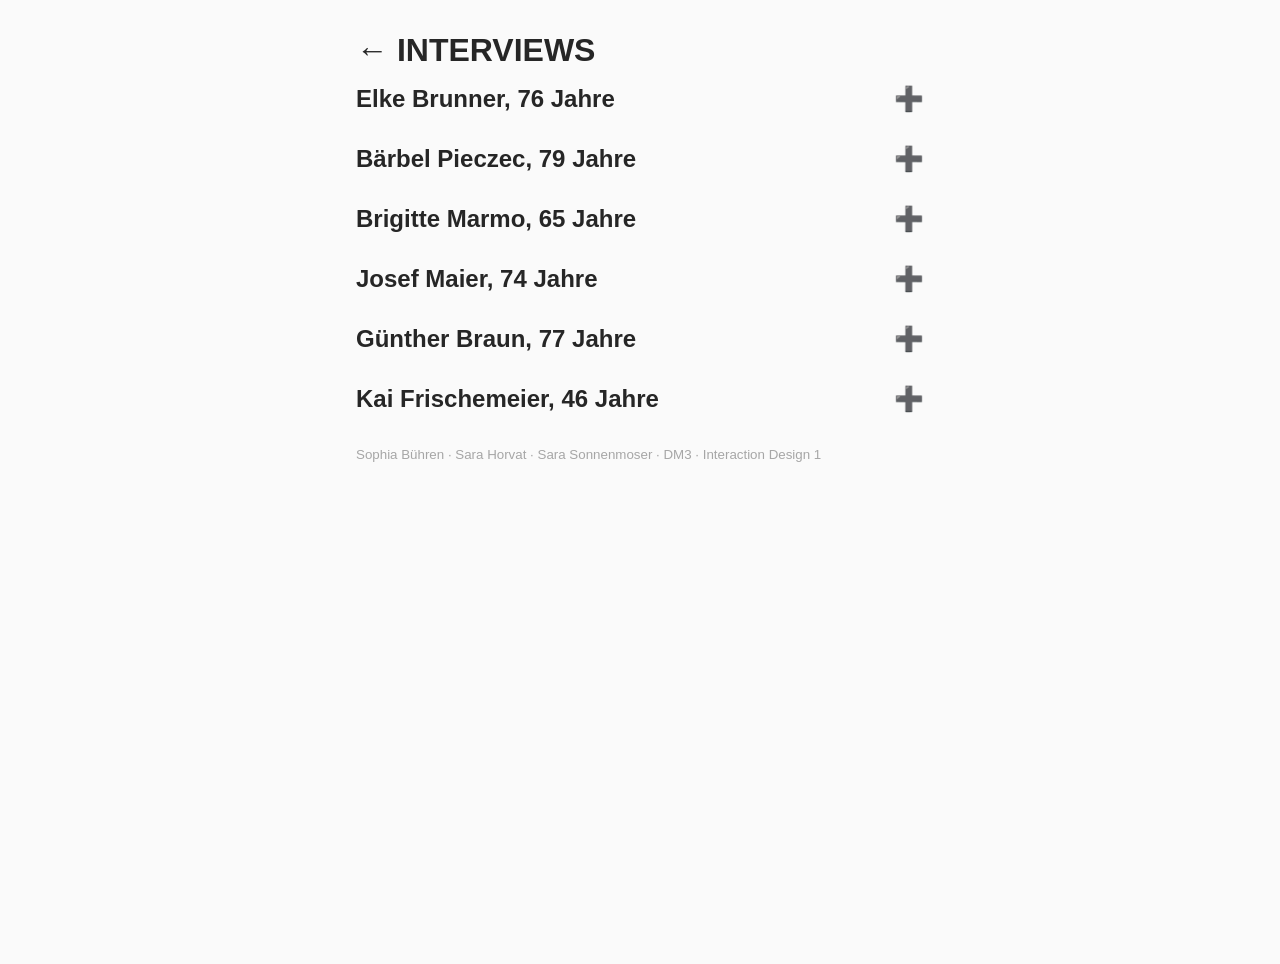
<file: docs/interviews.html>
<!DOCTYPE html>
<html lang="de" id="top">

    <head>

        <meta charset="utf-8">
        <meta name="viewport" content="width=device-width, initial-scale=1.0">

        <title> Interviews Team 2 </title>
        <meta name="description" content= " Document von Sophia, Sara H. und Sara S.">

        <link rel="stylesheet" href="css/style.css">
        <script src="javascript/main.js" defer></script>

    </head>

    <body>

        <header>

            <a href="index.html"> &larr; Interviews </a>

        </header>

        <main>

            <!-- Elke Brunner -->
            <button class="accordion"> Elke Brunner, 76 Jahre </button>
            <div class="panel">

                <!-- Zusammenfassung -->
                <div> 

                    <h4> Zusammenfassung </h4>

                    <ul>
                        <li> Sie war schon einmal im botanischen Garten und fährt fast jeden Tag daran vorbei </li>
                        <li> Ruhe und Erholung sind ihr wichtig </li>
                        <li> Elke geht gerne allein spazieren, um abzuschalten, frische Luft zu genießen und ihren Gedanken nachzugehen </li>
                        <li> Sie bevorzugt ruhige Orte mit wenig Verkehr und vertraute Wege </li>
                        <li> Sie nutzt gerne bekannte Spazierwege, wie die an der Donau und die am Eselsberg </li>
                        <li> Für sie ist nicht unbedingt Abwechslung entscheidend, sondern eine angenehme Umgebung </li>
                        <li> Sie wünscht sich weniger wissenschaftlich formulierte Informationen und mehr Einblicke in Pflanzen, Forschung 
                            und aktuelle Themen 
                        </li>
                        <li> Sie würde sich thematische Führungen, Informationsstände und kindgerechte Angebote wünschen, beispielsweise für 
                            Besuche mit ihrem Enkel
                        </li>
                        <li> Obwohl sie lieber allein spazieren geht, ist sie offen für gemeinsame Spaziergänge und neue Bekanntschaften, 
                            wenn sich diese natürlich ergeben
                        </li>
                        <li> Smartphone Nutzung ist bei ihr selbstverständlich, Bedienbarkeit ist ihr dabei aber wichtig </li>
                        <li> Sie nutzt ihr Handy unter anderem zur Kommunikation und Ausflugsplanung </li>
                        <li> Schlecht angepasste mobile Websites mit zu kleinen Inhalten empfindet sie als störend </li>
                    </ul>

                </div>

                <!-- Erkenntnisse und Auswertung -->
                <div> 

                    <h4> Erkenntnisse und Auswertung </h4>

                    <ul>
                        <li>
                            Spaziergänge dienen der Entspannung <br>
                            > Unaufdringliche Bedienung, wenig Ablenkung 
                         </li>
                         <br>
                         <li>
                             Wunsch nach thematischen Angeboten <br>
                             > Themenrouten und Veranstaltungskalender 
                         </li>
                         <br>
                         <li>
                            Interesse an Angeboten mit Enkeln <br>
                            > Familienfreundliche Entdeckungstouren 
                         </li>
                         <br>
                         <li>
                            Schwierigkeiten mit mobilen Websites <br>
                            > Große Schaltflächen, klare Navigation, gut lesbare Schrift 
                         </li>
                         <br>
                         <li>
                            Offenheit für soziale Aktivitäten <br>
                            > Freiwillige Gruppenführungen oder gemeinsame Veranstaltungen
                         </li>
                    </ul>
                    
                </div>

                <!-- Zitate -->
                <div> 

                    <h4> relevante Zitate </h4>

                    <p>
                        „Alleine kann man beim Spazierengehen seinen Gedanken nachgehen“ 

                        <br><br>
                        „Ein bisschen mehr Werbung, was man da so alles entdecken kann, und mehr Führungen anbieten“

                        <br><br>
                        „Manche Seiten sind auf dem PC ganz gut, aber fürs Handy unmöglich gestaltet“

                        <br><br>
                        „Ich fände es schön, wenn die App auf Veranstaltungen und Informationen hinweist, wo man dann 
                        auch explizit hingehen kann”
                    </p>

                </div>

            </div>

            <!-- Bärbel Pieczec -->
            <button class="accordion"> Bärbel Pieczec, 79 Jahre </button>
            <div class="panel">

                <!-- Zusammenfassung -->
                <div> 

                    <h4> Zusammenfassung </h4>

                    <ul>
                        <li> Ist fast täglich im Garten </li>
                        <li> Sie wohnt auf dem Eselsberg in der Nähe </li>
                        <li> Sie betrachtet Spaziergänge als eine Art Meditation </li>
                        <li> 
                            Besonders schätzt sie die Farben, Pflanzen und Veränderungen der Natur im Jahresverlauf, dabei lässt 
                            sie sich auch für ihre Malerei inspirieren 
                        </li>
                        <li> Sie besucht den Garten manchmal täglich und passt ihre Geschwindigkeit ihrer Tagesform an </li>
                        <li> 
                            Sie genießt die ruhige Atmosphäre des Gartens und bevorzugt Spaziergänge allein, da Gespräche ihre
                            Aufmerksamkeit von der Natur ablenken können
                        </li>
                        <li> 
                            Sie fotografiert Pflanzen, Farben und andere Naturmotive, um sie später als Inspiration für ihre 
                            Kunst zu nutzen. Der Garten ist für sie auch ein kreativer Ort 
                        </li>
                        <li> 
                            Sie besucht den Garten gelegentlich mit Kindern und Enkeln, sucht beim Spazierengehen aber nicht 
                            aktiv neue Bekanntschaften. Alleinsein bedeutet für sie nicht automatisch Einsamkeit 
                        </li>
                        <li> Sie nutzt ihr Smartphone hauptsächlich für WhatsApp, Verabredungen und Fotos </li>
                    </ul>

                </div>

                <!-- Erkenntnisse und Auswertung -->
                <div> 

                    <h4> Erkenntnisse und Auswertung </h4>

                    <ul>
                        <li>
                            Natur bewusst wahrnehmen kommt gut an <br>
                            > Kleine Achtsamkeitsaufgaben, z. B. Farben oder Formen entdecken
                        </li>
                        <br>
                        <li>
                            Ruhe und Allein sein ist wichtig <br>
                            > App ohne verpflichtende soziale Funktionen (optional)
                        </li>
                        <br>
                        <li>
                            Interesse an Fotografie und Kunst <br>
                            > Freiwillige Foto- oder Beobachtungsaufgaben
                        </li>
                        <br>
                        <li>
                            Regelmäßige Besuche <br>
                            > Wechselnde Aufgaben passend zur Jahreszeit
                        </li>
                        <br>
                        <li>
                            Smartphone als Hilfsmittel <br>
                            > Einfache Bedienung und möglichst wenig Bildschirmzeit
                        </li>
                    </ul>

                </div>

                <!-- Zitate -->
                <div> 

                    <h4> relevante Zitate </h4>

                    <p>
                        „Ich genieße eigentlich meditatives Laufen, sagen wir mal so“

                        <br><br>
                        „Wenn man dann zu zweit langläuft, dann unterhält man sich halt. Dann achtet man gar nicht auf die Natur“

                        <br><br>
                        „Ich bin eigentlich Malerin und die Natur gibt immer viele Anregungen“

                        <br><br>
                        „Ich gehe auch gerne im Winter hier durch, weil dann die Hauptwege geräumt sind. Das ist natürlich für Oldies perfekt“

                        <br><br>
                        „Natürlich wäre das schön, manchmal einen Partner zu haben und irgendwas zu machen, aber so zum Spazierengehen eigentlich …“
                    </p>

                </div>

            </div>

            <!-- Brigitte Marmo -->
            <button class="accordion"> Brigitte Marmo, 65 Jahre </button>
            <div class="panel">

                <!-- Zusammenfassung -->
                <div> 

                    <h4> Zusammenfassung </h4>

                    <ul>
                        <li> Sie beobachtet gerne Veränderungen in ihrer Umgebung, beispielsweise Pflanzen, Farben und Jahreszeiten </li>
                        <li> Spaziergänge helfen ihr, den Kopf freizubekommen und Gedanken freien Lauf zu lassen </li>
                        <li> Spontanität und neue Perspektiven Besonders schöne Spaziergänge entstehen für sie häufig ungeplant </li>
                        <li> Selbst kleine Änderungen bekannter Routen können neue Eindrücke und Gedanken ermöglichen </li>
                        <li> 
                            Sinneseindrücke und Erinnerungen Besonders Gerüche und Farben können Erinnerungen auslösen, Beispielsweise 
                            verbindet sie den erdigen Geruch von Herbstlaub mit ihrer Kindheit 
                        </li>
                        <li> Gemeinsame Spaziergänge und Gespräche führt sie meistens mit ihrem Mann, ihren Söhnen oder Freunden  </li>
                        <li> Sie schätzt Gespräche, die beim gemeinsamen Gehen entstehen, und ist offen für spontane Bekanntschaften </li>
                        <li> 
                            Sie interessiert sich für Pflanzen, Themenführungen und Naturwissen, möchte sich aber nicht durch Audioguides oder 
                            digitale Inhalte verpflichtet fühlen 
                        </li>
                        <li> Sie bevorzugt es, zunächst selbst zu entdecken und bei Interesse später nachzulesen </li>
                        <li> 
                            Sie nutzt digitale Karten zur Orientierung und schätzt deren praktischen Nutzen, Gleichzeitig empfindet sie 
                            zusätzliche Downloads teilweise als umständlich und bevorzugt für ausführliche Informationen gedruckte Bücher 
                        </li>
                    </ul>

                </div>

                <!-- Erkenntnisse und Auswertung -->
                <div> 

                    <h4> Erkenntnisse und Auswertung </h4>

                    <ul>
                        <li> 
                            Spontane Entdeckungen sind schön <br>
                            > Flexible Routen statt fest vorgegebener Abläufe 
                        </li>
                        <br>
                        <li> 
                            Gerüche und Farben lösen Erinnerungen aus <br>
                            > Sinnesaufgaben zum bewussten Wahrnehmen  
                        </li>
                        <br>
                        <li> 
                            Informationen sollen nicht aufgedrängt werden <br>
                            > Freiwillig abrufbare Inhalte  
                        </li>
                        <br>
                        <li> 
                            Digitale Führungen können ablenken <br>
                            > Kurze Impulse statt langer Audioguides
                        </li>
                        <br>
                        <li> 
                            Spaziergänge finden häufig gemeinsam statt <br>
                            > Aufgaben, die allein oder zu zweit funktionieren
                        </li>
                        <br>
                        <li> 
                            Zusätzliche Downloads sind lästig <br>
                            > Möglichst einfacher Zugang  
                        </li>
                    </ul>

                </div>

                <!-- Zitate -->
                <div> 

                    <h4> relevante Zitate </h4>

                    <p>
                        „Wenn man gewohnte Wege, die man schon oft gegangen ist, ein bisschen verändert, sieht man vielleicht ganz neue Dinge“

                        <br><br>
                        „Wenn ich diese Route, die ich schon hundertmal gegangen bin, gehe, kommen mir immer die gleichen Gedanken. 
                        Ich möchte mal andere Gedanken haben“
                        
                        <br><br>
                        „Ich möchte mir das anschauen und auf mich wirken lassen und mir mein eigenes Bild machen“

                        <br><br>
                        „Wenn es im Herbst so nussig und erdig riecht, dann können schon Kindheitserinnerungen kommen“
                    </p>

                </div>

            </div>

            <!-- Josef -->
            <button class="accordion"> Josef Maier, 74 Jahre </button>
            <div class="panel">

                <!-- Zusammenfassung -->
                <div> 

                    <h4> Zusammenfassung </h4>

                    <ul>
                        <li> War schon einmal im botanischem Garten, ist aber lange her </li>
                        <li> Beobachtet gerne Veränderungen bei Pflanzen und Bäumen </li>
                        <li> Bevorzugt wenig besuchte Wege ohne große Menschenmengen </li>
                        <li> Geht häufiger allein spazieren, gelegentlich mit seiner Frau </li>
                        <li> Bevorzugt analoge Infotafeln gegenüber digitalen Führungen </li>
                        <li> Steigungen und Höhenunterschiede können für ältere Menschen problematisch sein </li>
                        <li> 
                            Kleine Texte auf dem Smartphone sind wegen der benötigten Lesebrille unpraktisch, Audio als Alternative: 
                            Könnte sich kurze Hörimpulse zu Naturgeräuschen oder Vogelarten vorstellen 
                        </li>
                    </ul>

                </div>

                <!-- Erkenntnisse und Auswertung -->
                <div> 

                    <h4> Erkenntnisse und Auswertung </h4>

                    <ul>
                        <li> Einfache Bedienung mit großer Schrift  </li>
                        <li> Kurze Audioimpulse statt lange Texte  </li>
                        <li> Ruhige Routen mit Hinweisen zu Steigungen </li>
                        <li> Freiwillige Nutzung ohne ständige Handynutzung  </li>
                        <li> Fokus auf Naturbeobachtung und Entspannung </li>
                    </ul>

                </div>

                <!-- Zitate -->
                <div> 

                    <h4> relevante Zitate </h4>

                    <p>
                        „Der Höhenunterschied ist für die Menschen die auf einen Rollstuhl angewiesen sind schon schwer“

                         <br><br>
                        „Generell greife ich nicht so schnell zum Handy. Ich bin es einfach gewohnt analog das an den Schautafeln aufzunehmen“

                        <br><br>
                        „Gerade im Botansichen Garten mit der Tier und Vogelwelt ist es sicher möglich vieles akustisch darzustellen“
                    </p>

                </div>

            </div>

            <!-- Günther -->
            <button class="accordion"> Günther Braun, 77 Jahre </button>
            <div class="panel">

                <!-- Zusammenfassung -->
                <div> 

                    <h4> Zusammenfassung </h4>

                    <ul>
                        <li> War schon sehr oft im Botanischen Garten </li>
                        <li> Läuft immer sehr große Routen im Garten </li>
                        <li> Geht gerne in die Berge Wandern → Naturliebhaber </li>
                        <li> Besitzt viel Fachwissen da sein Vater Botaniker war, baut deshalb auch selbst Tee an </li>
                        <li> Erklärt gerne unt nimmt andere Leute mit </li>
                        <li> Spaziert oft alleine zur Entspannung und sieht diese als eine Art Ablenkung vom Alltag </li>
                        <li> sammelt Kräuter und Naturmaterial und bastelt Sachen daraus </li>
                        <li> Er nutzt sein Handy viel für Fotografie und dem Scannen von Pflanzen </li>
                        <li> Interesse am Kunstpark in der Nähe </li>
                        <li> er selbst ist noch sehr Körperlich aktiv und braucht keine Bänke, demnach nicht auf Sitzmöglichkeiten geachtet </li>
                    </ul>

                </div>

                <!-- Erkenntnisse und Auswertung -->
                <div> 

                    <h4> Erkenntnisse und Auswertung </h4>

                    <ul>
                        <li> Technik ist für aktive Rentner keine Hürde, die App braucht nur einen echten Mehrwert </li>
                        <li> Routen und Tipps für die Umgebung (z. B. Kunstpark)  </li>
                        <li> Hauptmotiv ist Entspannung, passt zu Achtsamkeit </li>
                        <li> Fan von Pflanzen Fakten  </li>
                    </ul>

                </div>

            </div>

            <!-- Kai Frischemeier  -->
            <button class="accordion"> Kai Frischemeier, 46 Jahre </button>
            <div class="panel">

                <!-- Zusammenfassung -->
                <div> 

                    <h4> Zusammenfassung </h4>

                    <ul>
                        <li> Waldbademeister in Berlin </li>
                        <li> 
                            Leitete seit kurzem Achtsamkeitskurs für Senioren im Botanischen Garten Berlin <br>
                            > hat Fachwissen und Expertenmeinung über Natur, Achtsamkeit und Erholung
                        </li>
                        <li>
                            Achtsamkeitskurs im Botanischen Garten vom Senat gefördert <br>
                            > Kurs ist grade noch Pilotenprojekt 
                        </li>
                        <li> Gesundheitsfördernd! </li>
                        <li> 
                            Erlitt selbst einen Burn-out <br>
                            > wurde danach Waldbademeister um sich selbst, aber auch anderen durch Natur und Achtsamkeit zu helfen <br>
                            > hilft bei Stress, Reizüberflutung, sogar ADHS, Entschleunigung <br>
                            > Thema sehr persönlich für ihn
                        </li>
                        <li> Warum Natur: neue Reize für die Sinne, Organische Formen und grüne Töne wirken sehr beruhigend </li>
                        <li> Sinne sind Herzstück der Achtsamkeit  </li>
                        <li> Ablauf: Atemübungen, 7-8 Stationen, Übungen mit allen Sinnen, Teamaufgaben, maximal 15 Personen </li>
                        <li> 
                            Vereinzelte Personen haben Schwierigkeiten los zu lasse <br>
                            > Achtsamkeit ist Routine 
                        </li>
                        <li> Schon ein Tag kann reichen um sich besser als davor zu fühlen </li>
                        <li> Ziel: Menschen ein gutes Gefühl geben </li>
                        <li> Durch Wahrnehmungsübungen fallen Teilnehmern Dinge auf, die sie vorher nie beachtet hatten  </li>
                        <li> 
                            Übungen funktionieren allein und zusammen <br>
                            > häufig werden Kontakte geknüpft  
                        </li>
                        <li> 
                            Barrierefreie Routen für Menschen mit Gehhilfen <br>
                            > Lösung auch Mobile Hocker <br>
                            > Möglichkeit immer und überall zu Sitzen, auch gut für die Übungen 
                        </li>
                        <li> Schulung des Bewusstseins wichtig (Naturschutz und Einklang) </li>
                    </ul>

                </div>

                <!-- Zitate -->
                <div> 

                    <h4> relevante Zitate </h4>

                    <p>
                        „Sinne ist das Herzenstück der Achtsamkeit, sie sind leider so häufig zu betäuben durch den Alltag“

                        <br><br>
                        „das ist worum es geht, mit allen Sinnen wahrnehmen und somit den Stress zu reduzieren, was sich auch 
                        gesundheitlich positiv auswirkt“

                        <br><br>
                        „Ich kann mir vorstellen, dass es grundsätzlich für ältere Menschen, die das Problem haben nicht mehr so viele Kontakte 
                        zu haben auch eine Option ist“
                    </p>

                </div>

            </div>

        </main>

        <footer>

            <p> <small> Sophia Bühren · Sara Horvat · Sara Sonnenmoser · DM3 · Interaction Design 1 </small> </p>

        </footer>

    </body>

</html>
</file>
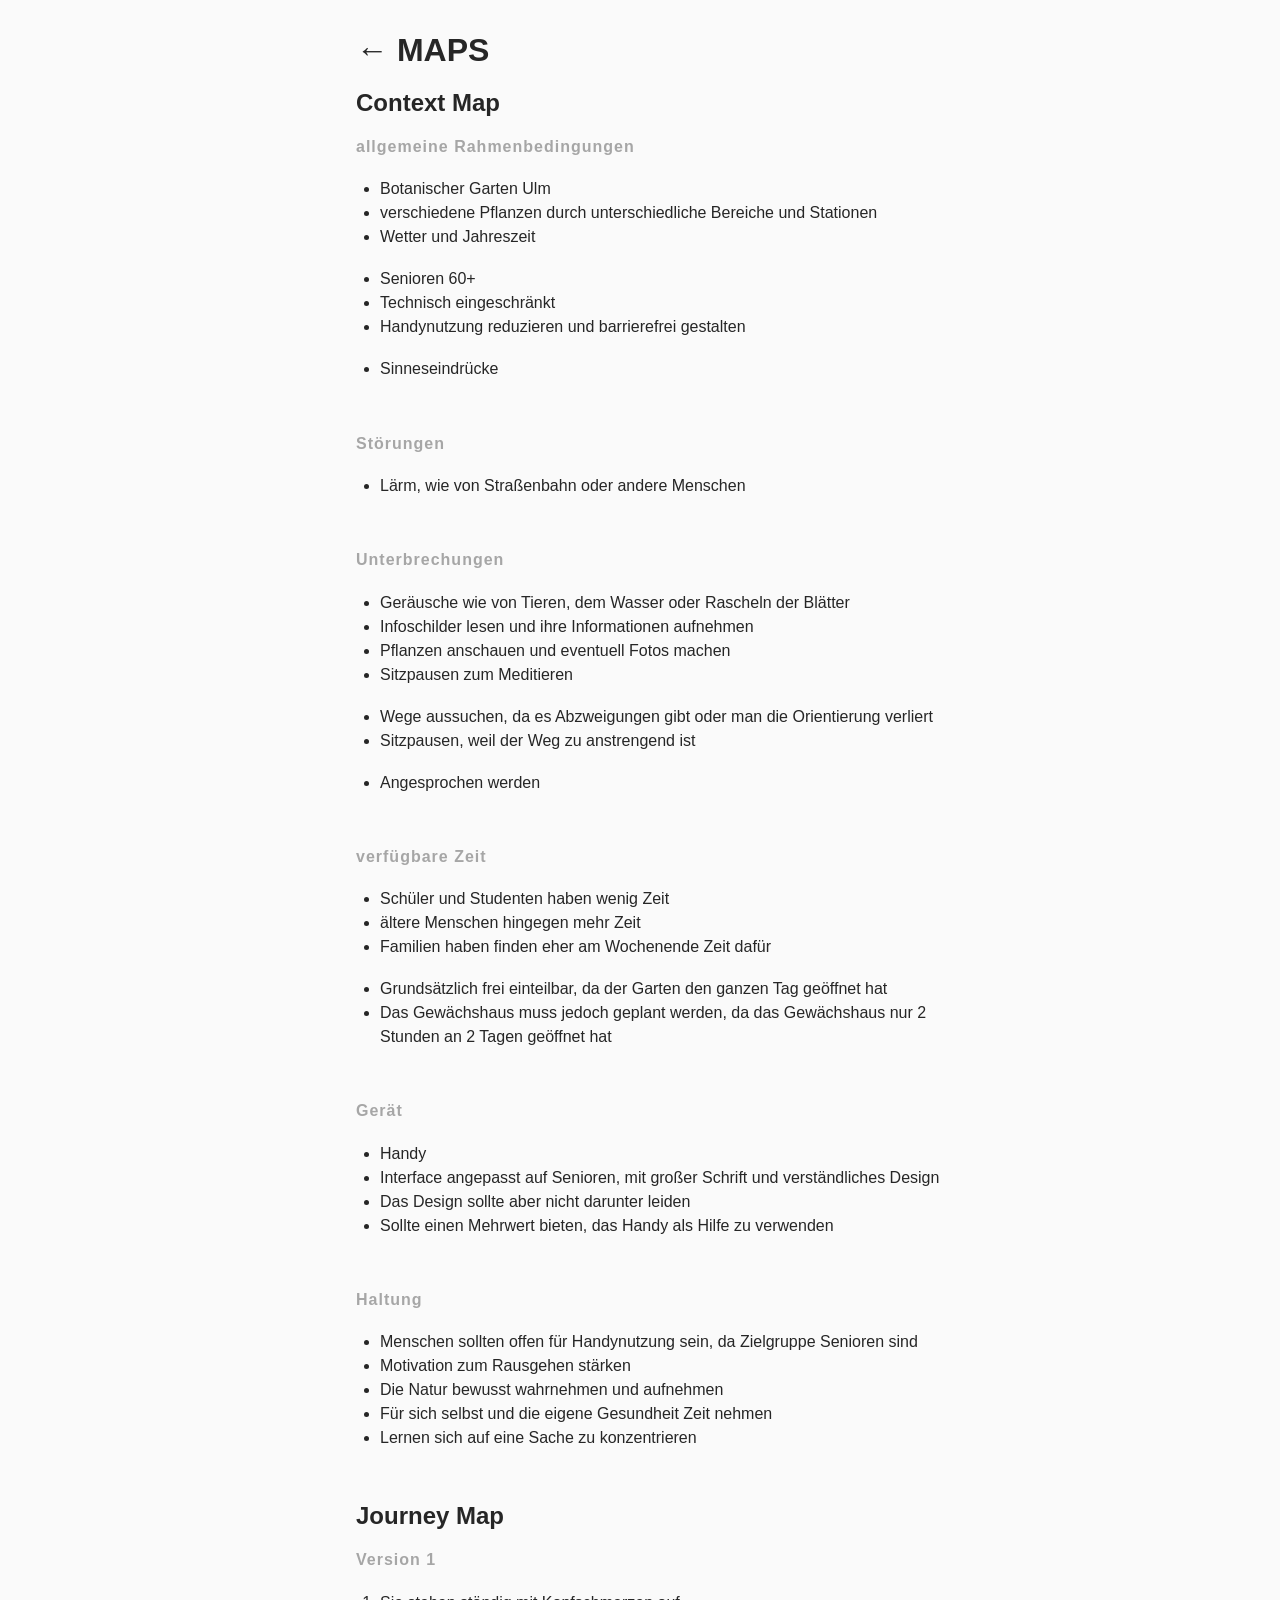
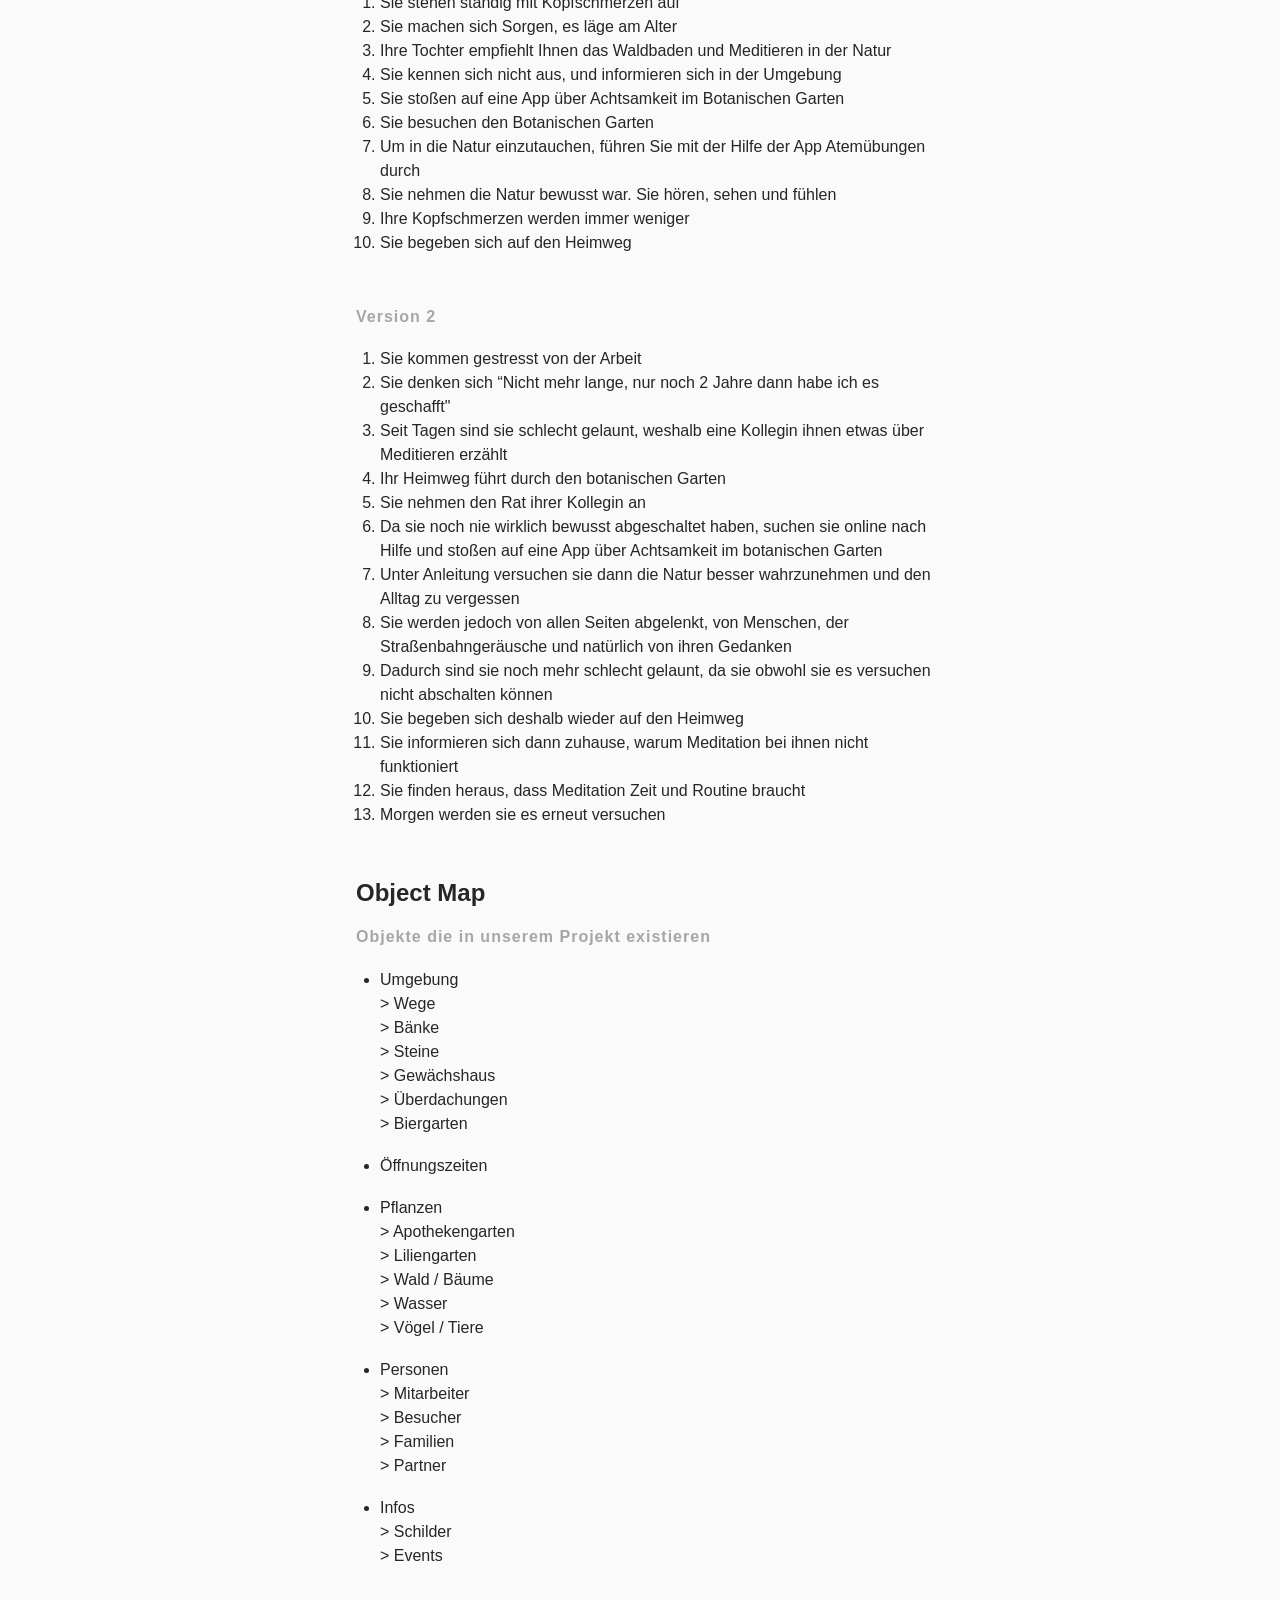
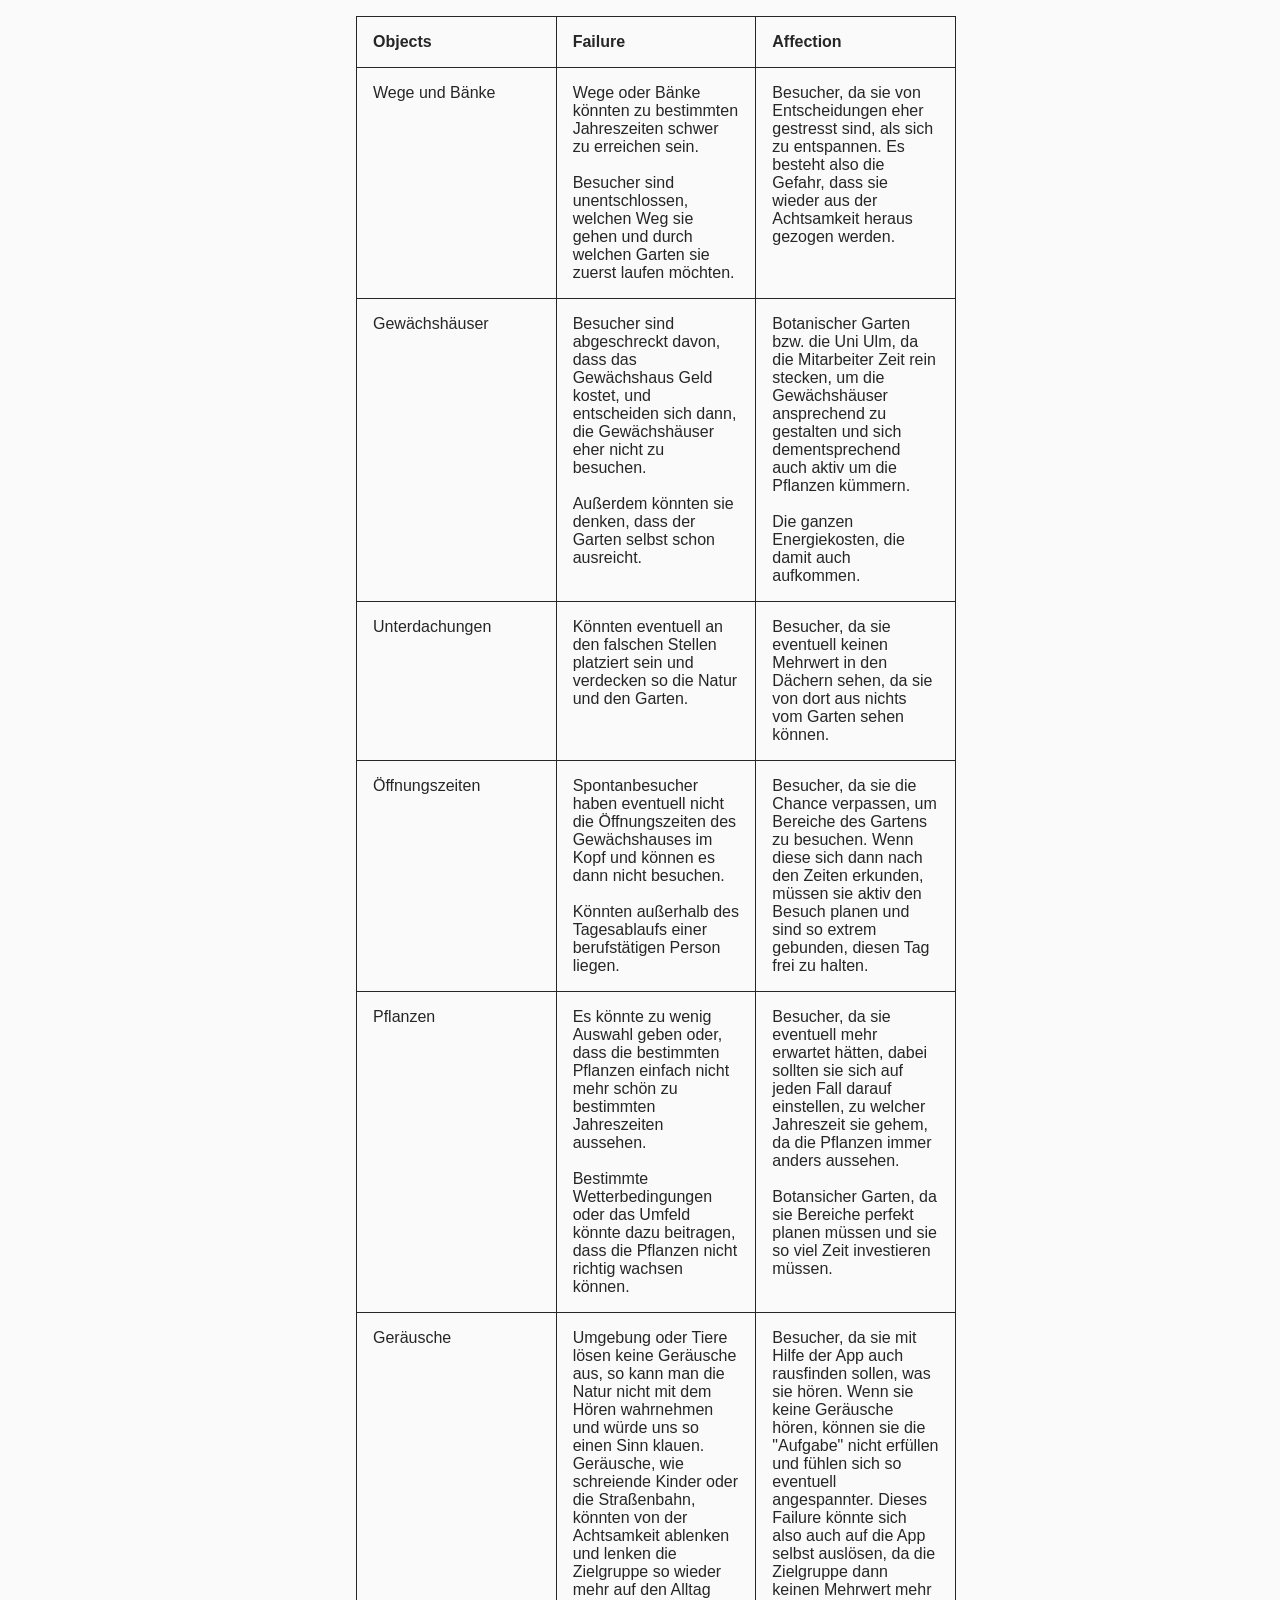
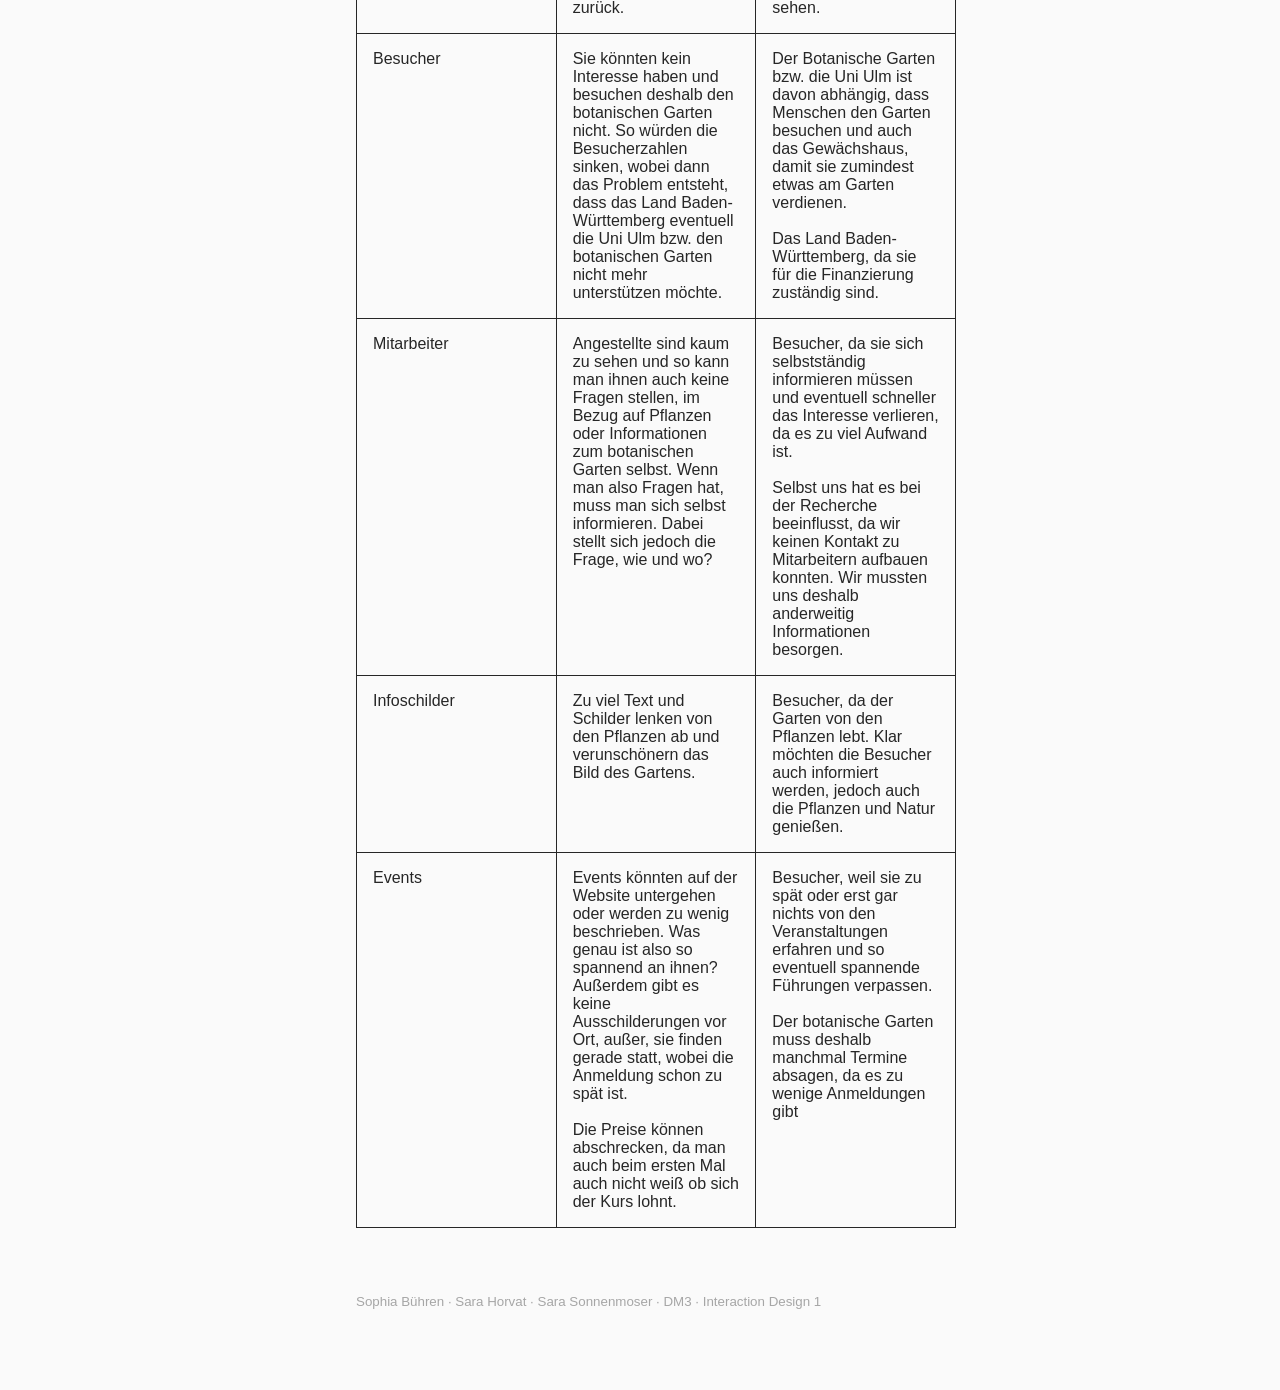
<file: docs/maps.html>
<!DOCTYPE html>
<html lang="de" id="top">

    <head>

        <meta charset="utf-8">
        <meta name="viewport" content="width=device-width, initial-scale=1.0">

        <title> Maps Team 2 </title>
        <meta name="description" content= " Document von Sophia, Sara H. und Sara S.">

        <link rel="stylesheet" href="css/style.css">

    </head>

    <body>

        <header>

            <a href="index.html"> &larr; Maps </a>

        </header>

        <main>

            <!-- Context Map -->
            <div> 

                <h2> Context Map </h2>

                <!-- allgemeine Rahmenbedingungen -->
                <div>

                    <h4> allgemeine Rahmenbedingungen </h4>

                    <ul>
                        <li> Botanischer Garten Ulm </li>
                        <li> verschiedene Pflanzen durch unterschiedliche Bereiche und Stationen </li>
                        <li> Wetter und Jahreszeit </li> 
                        <br>
                        <li> Senioren 60+ </li>
                        <li> Technisch eingeschränkt </li>
                        <li> Handynutzung reduzieren und barrierefrei gestalten </li>
                        <br>
                        <li> Sinneseindrücke </li>
                    </ul>

                </div>

                <!-- Störungen -->
                <div>

                    <h4> Störungen </h4>
                    
                    <ul>
                        <li> Lärm, wie von Straßenbahn oder andere Menschen </li>
                    </ul>

                </div>

                <!-- Unterbrechungen -->
                <div>

                    <h4> Unterbrechungen </h4>
                  
                    <ul>
                        <li> Geräusche wie von Tieren, dem Wasser oder Rascheln der Blätter </li>
                        <li> Infoschilder lesen und ihre Informationen aufnehmen </li>
                        <li> Pflanzen anschauen und eventuell Fotos machen </li>
                        <li> Sitzpausen zum Meditieren </li>
                        <br>
                        <li> Wege aussuchen, da es Abzweigungen gibt oder man die Orientierung verliert </li>
                        <li> Sitzpausen, weil der Weg zu anstrengend ist </li>
                        <br>
                        <li> Angesprochen werden </li>
                        
                    </ul>

                </div>

                <!-- verfügbare Zeit -->
                <div>

                    <h4> verfügbare Zeit </h4>
                    
                    <ul>
                        <li> Schüler und Studenten haben wenig Zeit </li>
                        <li> ältere Menschen hingegen mehr Zeit </li>
                        <li> Familien haben finden eher am Wochenende Zeit dafür </li>
                        <br>
                        <li> Grundsätzlich frei einteilbar, da der Garten den ganzen Tag geöffnet hat </li>
                        <li> Das Gewächshaus muss jedoch geplant werden, da das Gewächshaus nur 2 Stunden an 2 Tagen geöffnet hat </li>
                    </ul>

                </div>

                <!-- Gerät -->
                <div>

                    <h4> Gerät </h4>
                    
                    <ul>
                        <li> Handy </li>
                        <li> Interface angepasst auf Senioren, mit großer Schrift und verständliches Design </li>
                        <li> Das Design sollte aber nicht darunter leiden </li>
                        <li> Sollte einen Mehrwert bieten, das Handy als Hilfe zu verwenden </li>
                    </ul>

                </div>

                <!-- Haltung -->
                <div>

                    <h4> Haltung </h4>
  
                    <ul>
                        <li> Menschen sollten offen für Handynutzung sein, da Zielgruppe Senioren sind </li>
                        <li> Motivation zum Rausgehen stärken </li>
                        <li> Die Natur bewusst wahrnehmen und aufnehmen </li>
                        <li> Für sich selbst und die eigene Gesundheit Zeit nehmen </li>
                        <li> Lernen sich auf eine Sache zu konzentrieren </li>
                    </ul>

                </div>

            </div>

            <!-- Journey Map -->
            <div> 

                <h2> Journey Map </h2>

                <!-- Version 1 -->
                <div>

                    <h4> Version 1 </h4>

                    <ol>
                        <li> Sie stehen ständig mit Kopfschmerzen auf </li>
                        <li> Sie machen sich Sorgen, es läge am Alter </li>
                        <li> Ihre Tochter empfiehlt Ihnen das Waldbaden und Meditieren in der Natur </li>
                        <li> Sie kennen sich nicht aus, und informieren sich in der Umgebung </li>
                        <li> Sie stoßen auf eine App über Achtsamkeit im Botanischen Garten </li>
                        <li> Sie besuchen den Botanischen Garten </li>
                        <li> Um in die Natur einzutauchen, führen Sie mit der Hilfe der App Atemübungen durch </li>
                        <li> Sie nehmen die Natur bewusst war. Sie hören, sehen und fühlen </li>
                        <li> Ihre Kopfschmerzen werden immer weniger </li>
                        <li> Sie begeben sich auf den Heimweg </li>
                    </ol>

                </div>

                <!-- Version 2 -->
                <div>

                    <h4> Version 2 </h4>

                    <ol>
                        <li> Sie kommen gestresst von der Arbeit </li>
                        <li> Sie denken sich “Nicht mehr lange, nur noch 2 Jahre dann habe ich es geschafft" </li>
                        <li> Seit Tagen sind sie schlecht gelaunt, weshalb eine Kollegin ihnen etwas über Meditieren erzählt </li>
                        <li> Ihr Heimweg führt durch den botanischen Garten </li>
                        <li> Sie nehmen den Rat ihrer Kollegin an </li>
                        <li> 
                            Da sie noch nie wirklich bewusst abgeschaltet haben, suchen sie online nach Hilfe und 
                            stoßen auf eine App über Achtsamkeit im botanischen Garten 
                        </li>
                        <li> Unter Anleitung versuchen sie dann die Natur besser wahrzunehmen und den Alltag zu vergessen </li>
                        <li> Sie werden jedoch von allen Seiten abgelenkt, von Menschen, der Straßenbahngeräusche und natürlich von ihren Gedanken </li>
                        <li> Dadurch sind sie noch mehr schlecht gelaunt, da sie obwohl sie es versuchen nicht abschalten können </li>
                        <li> Sie begeben sich deshalb wieder auf den Heimweg  </li>
                        <li> Sie informieren sich dann zuhause, warum Meditation bei ihnen nicht funktioniert </li>
                        <li> Sie finden heraus, dass Meditation Zeit und Routine braucht </li>
                        <li> Morgen werden sie es erneut versuchen </li>
                    </ol>

                </div>

            </div>

            <!-- Object Map -->
            <div> 

                <h2> Object Map </h2>

                <div>
                    
                    <h4> Objekte die in unserem Projekt existieren </h4>

                    <ul>
                        <li> Umgebung <br>
                            > Wege <br>
                            > Bänke <br>
                            > Steine <br>
                            > Gewächshaus <br>
                            > Überdachungen <br>
                            > Biergarten
                        </li> <br>

                        <li> Öffnungszeiten </li> <br>
                        
                        <li> Pflanzen <br>
                            > Apothekengarten <br>
                            > Liliengarten <br>
                            > Wald / Bäume <br>
                            > Wasser <br>
                            > Vögel / Tiere <br>
                        </li> <br>

                        <li> Personen <br>
                            > Mitarbeiter <br>
                            > Besucher <br>
                            > Familien <br>
                            > Partner <br>
                        </li> <br>

                        <li> Infos <br>
                            > Schilder <br>
                            > Events 
                        </li>
                    </ul>

                </div>

                <table>
                    <tr> 
                        <th> Objects  </th>
                        <th> Failure </th>
                        <th> Affection </th>
                    </tr>

                    <tr class="tabelle_fließtext"> 
                        <th> Wege und Bänke </th>
                        <th> 
                            Wege oder Bänke könnten zu bestimmten Jahreszeiten schwer zu erreichen sein. <br> <br>
                            Besucher sind unentschlossen, welchen Weg sie gehen und durch welchen Garten sie 
                            zuerst laufen möchten.
                        </th>
                        <th> 
                            Besucher, da sie von Entscheidungen eher gestresst sind, als sich zu entspannen. 
                            Es besteht also die Gefahr, dass sie wieder aus der Achtsamkeit heraus gezogen werden.
                        </th>
                    </tr>

                    <tr class="tabelle_fließtext"> 
                        <th> Gewächshäuser </th>
                        <th> 
                            Besucher sind abgeschreckt davon, dass das Gewächshaus Geld kostet, und entscheiden sich dann,
                            die Gewächshäuser eher nicht zu besuchen. <br><br>
                            Außerdem könnten sie denken, dass der Garten selbst schon ausreicht.
                        </th>
                        <th> 
                            Botanischer Garten bzw. die Uni Ulm, da die Mitarbeiter Zeit rein stecken, um die Gewächshäuser 
                            ansprechend zu gestalten und sich dementsprechend auch aktiv um die Pflanzen kümmern. <br><br>

                            Die ganzen Energiekosten, die damit auch aufkommen. 
                        </th>
                    </tr>

                    <tr class="tabelle_fließtext"> 
                        <th> Unterdachungen </th>
                        <th> 
                            Könnten eventuell an den falschen Stellen platziert sein und verdecken so die Natur und den Garten.
                        </th>
                        <th> 
                            Besucher, da sie eventuell keinen Mehrwert in den Dächern sehen, da sie von dort aus nichts vom 
                            Garten sehen können.
                        </th>
                    </tr>

                    <tr class="tabelle_fließtext"> 
                        <th> Öffnungszeiten </th>
                        <th> 
                            Spontanbesucher haben eventuell nicht die Öffnungszeiten des Gewächshauses im Kopf und können 
                            es dann nicht besuchen. <br><br>
                            Könnten außerhalb des Tagesablaufs einer berufstätigen Person liegen.
                        </th>
                        <th> 
                            Besucher, da sie die Chance verpassen, um Bereiche des Gartens zu besuchen. Wenn diese sich dann nach den Zeiten
                            erkunden, müssen sie aktiv den Besuch planen und sind so extrem gebunden, diesen Tag frei zu halten.
                        </th>
                    </tr>

                    <tr class="tabelle_fließtext"> 
                        <th> Pflanzen </th>
                        <th> 
                            Es könnte zu wenig Auswahl geben oder, dass die bestimmten Pflanzen einfach nicht mehr schön zu bestimmten 
                            Jahreszeiten aussehen. <br><br>
                            Bestimmte Wetterbedingungen oder das Umfeld könnte dazu beitragen, dass die Pflanzen nicht richtig wachsen können.
                         </th>
                        <th> 
                            Besucher, da sie eventuell mehr erwartet hätten, dabei sollten sie sich auf jeden Fall darauf einstellen, zu welcher 
                            Jahreszeit sie gehem, da die Pflanzen immer anders aussehen. <br><br>
                            Botansicher Garten, da sie Bereiche perfekt planen müssen und sie so viel Zeit investieren müssen. </th>
                    </tr>

                    <tr class="tabelle_fließtext"> 
                        <th> Geräusche </th>
                        <th> 
                            Umgebung oder Tiere lösen keine Geräusche aus, so kann man die Natur nicht mit dem Hören wahrnehmen und würde 
                            uns so einen Sinn klauen. 
                            Geräusche, wie schreiende Kinder oder die Straßenbahn, könnten von der Achtsamkeit ablenken und lenken die Zielgruppe
                            so wieder mehr auf den Alltag zurück.
                        </th>
                        <th> 
                            Besucher, da sie mit Hilfe der App auch rausfinden sollen, was sie hören. Wenn sie keine Geräusche hören, können sie 
                            die "Aufgabe" nicht erfüllen und fühlen sich so eventuell angespannter. 
                            Dieses Failure könnte sich also auch auf die App selbst auslösen, da die Zielgruppe dann keinen Mehrwert mehr sehen. 
                        </th>
                    </tr>

                    <tr class="tabelle_fließtext"> 
                        <th> Besucher </th>
                        <th> 
                            Sie könnten kein Interesse haben und besuchen deshalb den botanischen Garten nicht. So würden die Besucherzahlen 
                            sinken, wobei dann das Problem entsteht, dass das Land Baden-Württemberg eventuell die Uni Ulm bzw. den botanischen 
                            Garten nicht mehr unterstützen möchte. </th>
                        <th> 
                            Der Botanische Garten bzw. die Uni Ulm ist davon abhängig, dass Menschen den Garten besuchen und auch das 
                            Gewächshaus, damit sie zumindest etwas am Garten verdienen. <br><br>
                            Das Land Baden-Württemberg, da sie für die Finanzierung zuständig sind. 

                        </th>
                    </tr>

                    <tr class="tabelle_fließtext"> 
                        <th> Mitarbeiter </th>
                        <th> 
                            Angestellte sind kaum zu sehen und so kann man ihnen auch keine Fragen stellen, im Bezug auf Pflanzen oder 
                            Informationen zum botanischen Garten selbst. 
                            Wenn man also Fragen hat, muss man sich selbst informieren. Dabei stellt sich jedoch die Frage, wie und wo? </th>
                        <th> 
                            Besucher, da sie sich selbstständig informieren müssen und eventuell schneller das Interesse verlieren,
                            da es zu viel Aufwand ist. <br><br>
                            Selbst uns hat es bei der Recherche beeinflusst, da wir keinen Kontakt zu Mitarbeitern aufbauen konnten. Wir mussten
                            uns deshalb anderweitig Informationen besorgen.
                        </th>
                    </tr>

                    <tr class="tabelle_fließtext"> 
                        <th> Infoschilder </th>
                        <th> Zu viel Text und Schilder lenken von den Pflanzen ab und verunschönern das Bild des Gartens. </th>
                        <th> 
                            Besucher, da der Garten von den Pflanzen lebt. Klar möchten die Besucher auch informiert werden, 
                            jedoch auch die Pflanzen und Natur genießen.  
                        </th>
                    </tr>

                    <tr class="tabelle_fließtext"> 
                        <th> Events </th>
                        <th> 
                            Events könnten auf der Website untergehen oder werden zu wenig beschrieben. Was genau ist also so spannend an
                            ihnen? Außerdem gibt es keine Ausschilderungen vor Ort, außer, sie finden gerade statt, wobei die Anmeldung schon
                            zu spät ist. <br><br>
                            Die Preise können abschrecken, da man auch beim ersten Mal auch nicht weiß ob sich der Kurs lohnt.
                        </th>
                        <th> 
                            Besucher, weil sie zu spät oder erst gar nichts von den Veranstaltungen erfahren und so 
                            eventuell spannende Führungen verpassen. <br><br>
                            Der botanische Garten muss deshalb manchmal Termine absagen, da es zu wenige Anmeldungen gibt
                        </th>
                    </tr>

                </table>

            </div>

        </main>

        <footer>

            <p> <small> Sophia Bühren · Sara Horvat · Sara Sonnenmoser · DM3 · Interaction Design 1 </small> </p>

        </footer>

    </body>

</html>
</file>
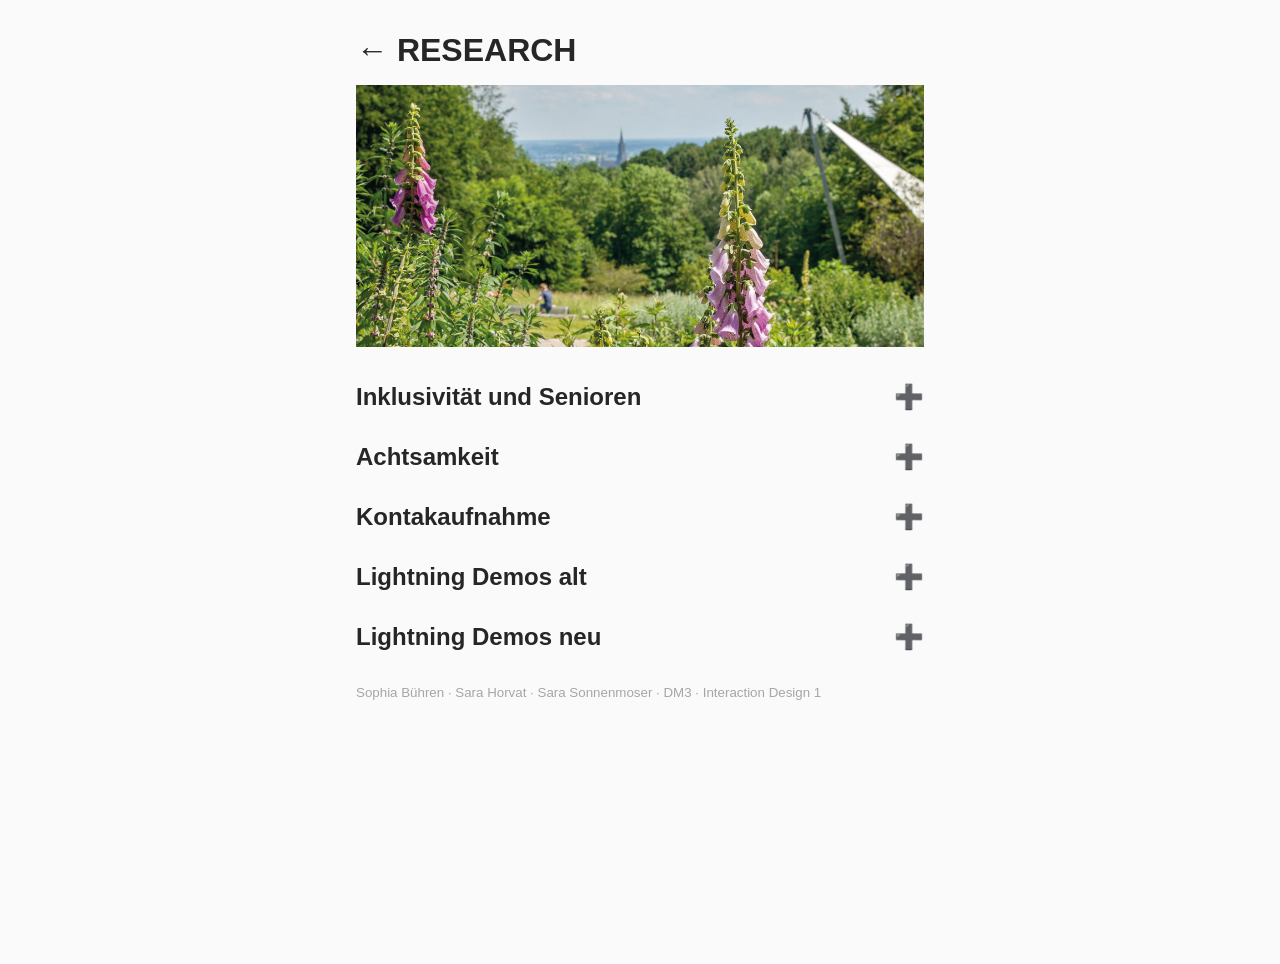
<file: docs/research.html>
<!DOCTYPE html>
<html lang="de" id="top">

    <head>

        <meta charset="utf-8">
        <meta name="viewport" content="width=device-width, initial-scale=1.0">

        <title> Research Team 2 </title>
        <meta name="description" content= " Research von Sophia, Sara H. und Sara S.">

        <link rel="stylesheet" href="css/style.css">
        <script src="javascript/main.js" defer></script>

    </head>

    <body>

        <header>

            <a href="index.html"> &larr; Research </a>

        </header>

        <main>

            <img style="width: 100%;" src="assets/bota.jpg" alt=""> 

            <!-- Inklusivität und Senioren -->
            <button class="accordion"> Inklusivität und Senioren </button>
            <div class="panel">
        
                <!-- Springer Nature -->
                <div> 
    
                    <h4> Springer Nature Link </h4>

                    <img style="width: 100%;" src="assets/springnaturjpg.jpg" alt=""> 
    
                    <p> 
                        Artikel über Inklusivität im Botanischen Garten und wie sie diese für blinde Menschen und Menschen 
                        mit allgemeinen körperlichen Einschränkungen verfügbarer machen können. 
                    </p>
    
                </div>
    
                <!-- Universität Würzburg -->
                <div>
    
                    <h4> Universität Würzburg </h4>
                    
                    <img style="width: 100%;" src="assets/uw.jpg" alt="">

                    <p>
                        Artikel über eine Studentengruppe, die eine inklusive Idee für den Botanischen Garten vorstellt.
                        Fokus bei diesen Studenten liegt auch auf den Sinnen und wie sie den Garten auf blinde und sehbeeinträchtigte 
                        Besucher angepasst haben. Könnte auch als eine Art Lightning Demo zählen.
                    </p>
    
                </div>
    
                <!-- Digital Mobil -->
                <div>
    
                    <h4> Digital mobil im Alter </h4>
                    
                    <img style="width: 100%;" src="assets/digitalmobil.jpg" alt="">
                    <img style="width: 100%;" src="assets/digital.jpg" alt="">

                    <p>
                        Digital Mobil ist eine Website, die Senioren dabei hilft, besser mit Smartphones umzugehen und diese richtig 
                        zu benutzen. Dabei bieten sie auch digitale Spaziergänge in verschiedenen Städten an. Bei der Recherche haben
                        wir außerdem herausgefunden, dass sie auch in Zusammenarbeit mit unserer Lightning Demo "Anyfox" sind. 
                    </p>
                    
                </div>

            </div>

            <!-- Achtsamkeit  -->
            <button class="accordion"> Achtsamkeit </button>
            <div class="panel">

                 <!-- botanischer Garten Berlin -->
                <div> 

                    <h4> Botanischer Garten Berlin </h4>

                    <img style="width: 100%;" src="assets/berlin.jpg" alt=""> 

                    <p> 
                        Ein Artikel über Achtsamkeit im Botanischen Garten in Berlin. Kai Frischemeier führt diese Kurse und 
                        verbindet Spaziergänge mit Achtsamkeit. So nehmen die Menschen die Natur besser wahr und konzentrieren sich
                        auf bewusste Bewegungen und ihre eigene Körperwahrnehmung. Im Interview mit Kai haben wir dann auch 
                        erfahren, dass dies ein Pilotprojekt ist, um zu schauen wie gut die Idee wirklich ankommt.

                        <br><br> 
                        Der Fokus liegt dabei außerdem auf den Sinnen und auf mobil eingeschränkte Menschen bzw. Übungen für
                        diese Zielgruppe.
                    </p>

                </div>
        
            </div>

            <!-- Kontakaufnahme  -->
            <button class="accordion"> Kontakaufnahme </button>
            <div class="panel">

                <!-- Mögliche -->
                <div> 

                    <h4> mögliche Kontaktaufnahme </h4>

                    <img style="width: 100%;" src="assets/elisa.jpg" alt="">

                    <img style="width: 100%;" src="assets/friedrichsau.jpg" alt=""> 

                    <p>
                        Beide Seniorenresidenzen sind eher ein betreutes Wohnen, statt ein Pflegeheim, da die Senioren
                        dort noch selbstbestimmt wohnen, nur eben mit zusätzlicher Hilfe. Die Senioren dort passen also 
                        dementsprechend besser zu unserem Konzept.
                    </p>

                </div>

                <!-- Erfolgreiche -->
                <div> 

                    <h4> erfolgreiche Kontaktaufnahme </h4>

                    <img style="width: 100%;" src="assets/kai.jpg" alt=""> 

                    <p> 
                        Kai Frischemeier ist Waldbademeister und führt seit Kurzem Achtsamkeitskurse im 
                        Botanischen Garten in Berlin durch. Mit ihm haben wir per Telefon ein nettes und 
                        aufschlussreiches Gespräch führen können.
                    </p>

                    <img style="width: 100%;" src="assets/annastift.jpg" alt=""> 
            
                    <p> 
                        Die St. Anna-Stift Ulm ist ein Heim für Senioren. Dort werden wir die Chance bekommen, uns mit 
                        den Mitarbeitern und den Bewohnern zu unterhalten. Wir erhoffen uns durch das Gespräch, dass wir 
                        mehr über das Leben und den Alltag der Bewohner erfahren. Auch der soziale Kontakt wird hier
                        eine große Rolle spielen.
                    </p>

                </div>
        
            </div>

            <!-- Lightning Demos alt -->
            <button class="accordion"> Lightning Demos alt </button>
            <div class="panel">

                <!-- Lightning Demo 1 -->
                <!-- Flora incognita -->
                <div>

                    <h4> Flora incognita (learning App) </h4>
                    
                    <img style="width: 100%;" src="assets/floraincognita.jpg" alt="">

                    <p>
                        In der ersten App die wir uns ausgesucht haben, dreht sich alles um das Scannen 
                        von Planzen und deren Informationen. Auch das ist ein Bestandteil unseres Produkts.
                        Wir möchten also den Besucher*innen mit Hilfe einer Scanfunktion Wissen 
                        vermitteln. Natürlich möchten wir diese aber auf eine spielerische Art, wie z.B 
                        durch kleine Aufgaben, umsetzen. Vorerst soll das Erkunden im Vordergrund stehen
                        und dann die Informationen! <br>
                        Hier hat sich die Frage gestellt, ob wir zusätzlich auch ein Sammelbuch erstellen
                        sollen, um den Überblick über die bereits gescannten Pflanzen zu haben. 

                        <br><br>
                        Was gefällt uns am Design? Uns überzeugte die einfache Scanfunktion, vermutlich 
                        kann man diese aber noch mehr reduzieren, da wir die meisten Infos überhaupt 
                        nicht benötigen. <br>
                        Wir werden uns an dem Overlay der Pflanzenübersicht orientieren, jedoch möchten 
                        wir hier auch gerne eigene Zeichnungen anlegen.
                    </p>

                </div>
                
                <!-- Lightning Demo 2 -->
                <!-- Actionbound -->
                <div>
                
                    <h4> Actionbound (Guide) </h4>
                
                    <img style="width: 100%;" src="assets/actionbound.jpg" alt="">

                    <p> 
                        Bei dieser App liegt der Fokus definitiv auf der Funktion und nicht auf dem Design! <br>
                        Das Produkt ist wie ein kleiner Cityguide durch die ausgewählte Stadt. Da wir auch 
                        einen kleinen Guide durch den Garten haben, finden wir die App ganz passend auch wegen 
                        der kleinen Fragen, die wir bei uns einbauen möchten. Die Zielgruppe soll, genau wie 
                        bei der App, nur kurz auf das Handy schauen und in Folge dessen sich mehr auf die 
                        Umgebung konzentrieren und vor Ort aktiv nach den Pflanzen suchen/Aufgaben erledigen.

                        <br><br>
                        In der Zukunft werden wir auch die Frage angehen, welche Features wir letztendlich
                        in unsere App haben möchten. Sammelbuch, Favoriten, Routen etc.
                    </p>
                
                </div>

                <!-- Lightning Demo 3 -->
                <!-- Anyfox -->
                <div>

                    <h4> Anyfox (Schnitzeljagd) </h4>

                    <img style="width: 100%;" src="assets/anyfox.jpg" alt="">

                    <p>
                        Produkt als Webbrowser und dann das ausgewählte "Rätsel" als App

                        <br><br>
                        Da die anderen Lightning Demos mehr auf unsere vorherige Idee angepasst sind,
                        haben wir uns zusätzlich noch eine andere App rausgesucht, um auch für unsere
                        neue Idee bessere Vergleiche zu ziehen.

                        <br><br>
                        Anyfox ist ein Produkt, bei dem man sich für eine Schnitzeljagd entscheiden kann.
                        Je nach Wohnort kann man sich zwischen mehreren Optionen entscheiden.
                        Das Produkt verbindet verschiedene Stationen, Schwierigkeiten und Fragen mit Exit-Elementen,
                        also genau das, was wir für unsere App suchen. Wir müssen jedoch immer im Hinterkopf behalten, 
                        dass wir unser Produkt an Kinder richten. Wir sollten deshalb darauf achten, wie wir
                        bestimmte Elemente übernehmen könnten ohne dass es für die Kinder zu "schwierig" wird. <br>
                        Wir müssen also einen guten Ausgleich zwischen Spaß und Rätseln finden.

                        <br><br>
                        Schwierigkeiten: Leider ist der Zugriff auf die Designs ein wenig beschränkt, da man 
                        für die Apps selbst zahlen muss. Orientieren werden wir uns grundsätzlich also nur 
                        an den Vorschaubildern und der Website selbst. Die warme Farbe und verspielte Schrift 
                        stechen hier besonders ins Auge.  
                    </p>

                </div>

            </div>

            <!-- Lightning Demos neu -->
            <button class="accordion"> Lightning Demos neu </button>
            <div class="panel">

                <!-- Lightning Demo 4 -->
                <!-- Merlin Bird ID -->
                <div>

                    <h4> Merlin Bird ID </h4>

                    <img style="width: 100%;" src="assets/merlinbird.jpg" alt="">

                    <p>
                        Merlin Bird ist eine App, in der man Vögel mit Hilfe eines Bildes, einer Tonaufnahme oder einer Beschreibung,
                        bestimmen kann. Das Produkt hilft dir sogar dabei gezielt in deiner Umgebung Vögel zu finden und zu bestimmen.
                        Informationen über die Vögel sind natürlich auch vorhanden.

                        <br><br>
                        Da wir bei der Konzeption sicherlich Schwierigkeiten bekommen werden, im Bezug auf Tonaufnahmen, werden wir 
                        die Lightning Demo nutzen, um darauf zu achten, wie Dinge durch Töne bestimmt werden können. Dabei ist klar,
                        dass Geräusche in unserer Umgebung / App bewusster wahrgenommen werden sollen.
                    </p>

                </div>

                <!-- Lightning Demo 5 -->
                <!-- PalmenGarten-->
                <div>

                    <h4> PalmenGarten </h4>

                    <img style="width: 100%;" src="assets/palmengarten.jpg" alt="">

                    <p>
                        Eine neue Lightning Demo die wir uns im Verlaufe des neuen Ansatzes angeschaut haben, ist PalmenGarten. Dies ist 
                        die offizielle App des Botanischen Gartens in Frankfurt (einer der größten in ganz Deutschland). Die App legt ihren 
                        Fokus auf Navigation und Touren. Hierbei sollen die Besucher die verschiedenen Stationen und Pflanzen kennenlernen.
                        Da der Garten sehr groß ist, verliert man weniger den Überblick. 

                        <br><br>
                        Wir sind auf die App gestoßen, weil wir uns anschauen wollten, wie und ob andere botanische Gärten schon eine App haben.
                        Diese App legt zwar eher den Wert auf Navigation und Rundgänge und wir eher auf Achtsamkeit. Trotzdem hilft uns die 
                        App dabei, unser Verständnis für Routen und Informationsinhalte zu stärken. 
                    </p>

                </div>

                <!-- Lightning Demos Fazit -->
                <div>

                    <h4> Fazit zu den Lightning Demos </h4>

                    <p> 
                        Grundsätzlich kann man sagen, dass uns die Recherche nach den Demos viel geholfen hat.
                        Wir wissen nun besser, was wir wollen und was nicht. Außerdem konnten wir so unsere Ideen
                        besser überdenken und weiterentwickeln. <br>
                        Wir haben uns viele Gedanken gemacht, wie wir unser Produkt gestalten möchten und welche 
                        Dinge wir später dabei berücksichtigen. Die Demos halten wir uns dafür natürlich im 
                        Hinterkopf.
                    </p>

                 </div>

            </div>

        </main>

        <footer>

            <p> <small> Sophia Bühren · Sara Horvat · Sara Sonnenmoser · DM3 · Interaction Design 1 </small> </p>

        </footer>

    </body>

</html>
</file>
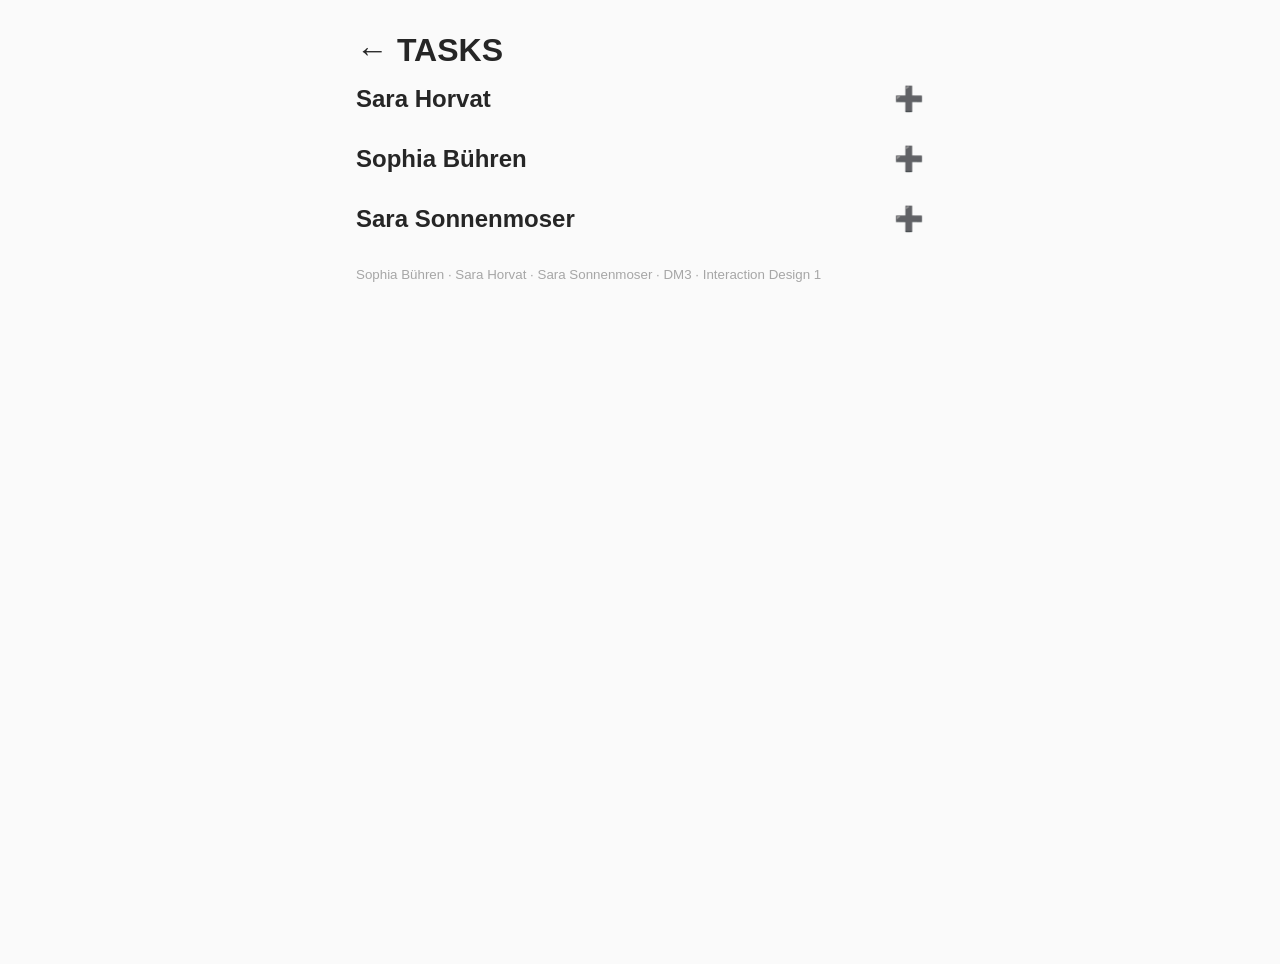
<file: docs/task.html>
<!doctype html>
<html lang="de" id="top">
  <head>

    <meta charset="utf-8" />
    <meta name="viewport" content="width=device-width, initial-scale=1.0" />

    <title> Tasks Team 2 </title>
    <meta name="description" content=" Tasks von Sophia, Sara H. und Sara S." />

    <link rel="stylesheet" href="css/style.css" />
    <script src="javascript/main.js" defer></script>
  
  </head>

  <body>

    <header>

      <a href="index.html"> &larr; Tasks </a>
      
    </header>

    <main>

      <!-- Sara H. -->
      <button class="accordion"> Sara Horvat </button>
      <div class="panel">

        <!-- Script 1a -->
        <div>
          <h4>Script 1a: Moments I reached for my phone</h4>

          <p>
            Meine Beobachtungen

            <br /><br />
            Tag 1 <br />
            Uhrzeit: 11:30 Uhr in der Pause zum Handy gegriffen, aus Reflex ohne
            einen bestimmten Grund

            <br /><br />
            Tag 2 <br />
            Uhrzeit 20:35 Uhr, beim Serie schauen während nicht so spannenden
            Momenten wieder ohne Grund reflexartig zum Handy gegriffen

            <br /><br />
            Tag 3 <br />
            Uhrzeit: 16:00 Uhr in der Straßenbahn, nachdem meine Freundin
            ausgestiegen ist, um Nachrichten zu antworten

            <br /><br />
            Fazit <br />
            Mir ist aufgefallen, dass ich besonders häufig zum Handy greife,
            wenn ich gerade nichts zu tun habe oder ich auf etwas warte. Das
            Handy dient mir dabei nicht immer wirklich einen Zweck, sondern ist
            eher eine automatische Reaktion, um gegen meine Langeweile
            vorzugehen
          </p>
        </div>

        <!-- Script 1b -->
        <div>
          <h4>Script 1b: App where the effort moved onto me</h4>

          <p>
            App: Instagram <br /><br />

            <img style="width: 50%;" src="assets/intagram_vorgeschlagen.jpg" /> <br /><br />

            1. Welche Arbeit wird auf mich übertragen? <br />
            - Instagram zeigt auf dem Haupt-feed immer wieder Beiträge von
            Personen, denen ich nicht folge, sondern die mir vorgeschlagen
            werden <br />
            - Wenn mich diese nicht interessieren, muss ich sie selbst
            ausblenden oder als Nicht Interessiert markieren <br /><br />
            2. Was könnte Instagram stattdessen machen? <br />
            - Instagram könnte standardmäßig nur Beiträge von abonnierten
            Accounts anzeigen und Empfehlungen in einen seperaten Bereich
            schieben <br /><br />
            3. Warum macht Instagram das nicht?<br />
            - Empfehlungen können dafür sorgen, dass Nutzer länger auf der
            Plattform bleiben und auch mehr Werbung sehen - Eine Trennung könnt
            deshalb zu weniger Nutzungszeit und daher zu geringeren
            Werbeeinnahmen führen
          </p>
        </div>

        <!-- Script 2a -->
        <div>
          <h4>Sript 2a: The Blur Test</h4>

          <p>
            Blur Test bei Flora incognita <br /><br />
            Wahrgenommene Gruppen (Bild 1): <br /><br />

            - Orangene Linien des Blumen-Icons durch Gesetz der Ähnlichkeit,
            gleiche Farbe und Strichstärke <br />
            - Die drei Zeilen des unteren Texts durch gleiche Farbe und Gesetz
            der Nähe <br />
            - Das Orange von der Blume und das Orange von dem Standort Symbol<br /><br />
            Vom Designer wahrscheinlich beabsichtigte Gruppen: <br /><br />
            - Blumen-Icon und Überschrift durch Gesetz der Nähe <br />
            - Alle weißen Text Elemente, aber vor allem die unteren drei durch
            Gesetz der Ähnlichkeit und Nähe <br />
            - Karte im Hintergrund soll durch Figur-Grund-Trennung als
            Hintergrund wahrgenommen werden <br /><br />
            Wahrgenommene Gruppen (Bild 2):<br /><br />
            - Grüne Icons / Bilder dadurch, dass alle die gleiche Form und Farbe
            haben und auch immer in Reihen eng nebeneinander sind, also druch
            Gesetz der Ähnlichkeit und auch Gesetz der Nähe <br />
            - Helle weiße text Elemente, die gleichen weiß-ton/wert haben <br />
            - Weniger helle weiße text Elemente, die gleichen weiß-ton/wert
            haben <br />
            - Hier auch wieder helle und farbige Elemente gegenüber dem dunklen
            Hintergrund durch Figur-Grund Trennung <br /><br />
            Vom Designer wahrscheinlich beabsichtigte Gruppen: <br /><br />
            - Kopfbereich als Navigation <br />
            - Überschriften mit den Pflanzen Icons / Bildern darunter <br />
            - Die einzelnen Kategorien / Überschriften (waren bei dem Blur test
            schwer zu unterscheiden von den Pflanzen Unterschriften, da sie die
            gleich Größe und den gleichen weiß-ton haben)
          </p>
        </div>

        <!-- Script 2b -->
        <div>
          <h4>Script 2b: Elements that are competing for first notice</h4>

          <p>
            Beispiel anhand unserer Lightning Demo "Flora incognita": Elemente,
            die um Aufmerksamkeit konkurrieren

            <br /><br />

            Bild 1: <br />
            - Großes Blumen Icon, durch größe, helle Kontur und das kräftige
            Orange <br />
            - Überschrift (Bestimme Deine erste Pflanze), durch große, fette,
            weiße Schrfit <br />
            - Erklärtext, der auch sehr hell ist <br />
            - Orangenes Standort Symbol, durch das auffällige Orange <br />
            -> Da die Überschrift als erstes auffallen sollte, würde ich das
            Blumen-Icon kleiner und weniger kontrastreich machen. Außerdem würde
            ich das Standort-Symbol aus dem Hintergrund grau statt orange
            machen, damit es nicht so auffällt. Als letztes würde ich noch den
            Erklärtext unter der Unterschrift etwas dunkler machen, damit er
            nicht gleich hell ist, wie die Überschrift <br /><br />
            Bild 2: <br />
            - Große, farbintensive Pflanzen Icons / Bilder <br />
            - weiße, fette Kategorienüberschriften <br />
            - weiße, fette Bildunterschriften <br />
            - Titel (Arten), im obersten Bereich <br />
            -> Ich würde die Pflanzenbilder der unteren Kategorien leicht
            entsättigen, damit nicht alle gleich hell bzw. prägnant sind.
            Außerdem würde ich die Bildunterschriften (Pflanzennamen) weniger
            fett / kontrastreich machen, damit sie sich von den Überschriften
            besser unterscheiden
          </p>
        </div>

        <!-- Script 3a -->
        <div>
          <h4>Script 3a: Flow where I have to hold something in my head</h4>

          <p>
            Beispiel: Frisörtermin digital buchen (Frisör Klier)

            <br /><br />
            <img style="width: 100%" src="assets/3a.jpg" /> <br/><br />

            Bei einer Online-Terminbuchung muss sich der Nutzer die ausgewählte
            Dienstleistung, den Preis und die Uhrzeit merken, während er durch
            die verschiedenen Schritte navigiert. Eine Verbesserung wäre eine
            dauerhaft sichtbare Buchungsübersicht, die alle wichtigen Infos
            anzeigt
          </p>
        </div>

        <!-- Script 3b -->
        <div>
          <h4>Script 3b: the main action and what actually happends</h4>

          <p>
            App: Spotify, Shuffle Button <br /><br />
            Ich gehe davon aus, dass beim drücken des Shuffle-Buttons alle Songs
            aus meiner Playlist völlig zufällig abgespielt werden, aber
            tatsächlich kann Spotify die Reihenfolge durch seinen
            Mischalgorithmus beeinflussen, sodass nicht unbedingt jeder Song mit
            gleicher Wahrscheinlichkeit als nächstes kommt. Ich erwarte eine
            komplett zufällige Wiedergabe, tatsächlich wird die Reihenfolge aber
            durch einen Algorithmus bestimmt
          </p>
        </div>

        <!-- Script 3c -->
        <div>
          <h4>Script 3c: Teaching inside the product</h4>

          <p>
            App: Duolingo, Onboarding verbessern <br /><br />
            - Lernziel: erst nach der ersten Lektion festlegen, statt direkt am
            Anfang <br />
            - Benachrichtigungen: auch erst nach der ersten Lektion fragen, ob
            der Nutzer täglich erinnert werden will <br />
            - Abo-Funktionen: Erst erklären, wenn der Nutzer auch eine
            kostenpflichtige Funktion verwenden will
          </p>
        </div>

        <!-- Script 4a -->
        <div>
          <h4>
            Script 4a: Moments when someone hesitated while using a product
          </h4>

          <p>
            App: Vinted <br /><br />
            Ich habe meinem Vater, der die App Vinted noch nie benutzt hat, mein
            Handy gegeben und ihn gebeten, nach einem schwarzen Pullover in
            Größe M zu suchen. Dabei fiel auf, dass er zunächst nach der
            Filterfunktion suchte (Da diese bei Vinted unten statt wie erwartet
            oben angezeigt wird). Bei den vielen unterschiedlichen Kategorien
            überlegte er kurz, welche Einstellungen er wählen soll. Anschließend
            scrollte er mehrmals, um nach den Versandkosten zu suchen und
            überprüfte den Zustand des Artikels. Am Ende suchte er noch nach
            einer Möglichkeit, den Käufer zu kontaktieren. (Da es in der App
            einen Frage stellen Button statt eines nachrichten schreiben buttons
            gibt, war er zunächst kurz verwirrt )
          </p>
        </div>

        <!-- Script 5b -->
        <div>

          <h4>Script 5b: What keeps me doing it </h4>

          <p>
            1. Ich zeichne und illustriere regelmäßig in meiner Freizeit <br>
            2. Das mache ich schon seit mehreren Jahren <br>
            3. Ich mache es, weil ich gerne kreativ bin, es mich entspannt, es mir Spaß macht eigene 
            Ideen umzusetzen und ich meine zeichnerischen Fähigkeiten immer weiter verbessern möchte <br>

            <br><br>
            Bedürfnisse aus 05a: <br>
            > Competence (Kompetenz): Ich möchte meine zeichnerischen Fähigkeiten verbessern <br>
            > Autonomy (Autonomie): Ich zeichne freiwillig, weil es mir Spaß macht und ich selbst entscheiden 
            kann, was ich zeichne

          </p>

        </div>

      </div>

      <!-- Sophia -->
      <button class="accordion"> Sophia Bühren </button>
      <div class="panel">

        <!-- Script 2a -->
        <div>
          <h4>Script 2a: The Blur Test</h4>

          <p>
            Unterer Bereich: <br />
            - drei Blumen bilden eine Gruppe <br />
            - ähnliche Form (similarity) <br />
            - nah aneinander (proximity) <br />
            -> schließt die Schrift mit ein <br />
            - center of attention

            <br /><br />

            Oberer Bereich: <br />
            - Bild und dunkler Kasten bilden eine Gruppe <br />
            - nah aneinander <br />
            - aneinander ausgerichtet <br />
            -> enclosed together

            <br /><br />

            Navigationsleiste: <br />
            - auf einer Linie ausgerichtete Zeichen <br />
            - continuity zueinander <br />
            - Abstand und Farbe gleich

            <br /><br />

            Fazit: <br />
            Sieht auch sehr geblurt noch gut geordnet und strukturiert aus. Die
            Gruppen sind immer noch gut zu erkennen.
          </p>
        </div>

        <!-- Script 2b -->
        <div>
          <h4>Script 2b: Substraction</h4>

          <p>
            Screen "Bound finden": <br />
            - alles gleich groß <br />
            - nichts hebt sich ab <br />
            -> everthing competes for attention

            <br /><br />

            Wichtiges Element: Suchfunktion <br />
            - ist die Grundfunktion von "Bound finden" <br />
            - alles andere kann als Filter genutzt werden um die Suchfunktion zu
            unterstützen
          </p>
        </div>

        <!-- Script 3a -->
        <div>
          <h4>Script 3a: Memory-tax audid</h4>

          <p>
            Zwei-Faktor-Authentifizierung: <br />
            Schritt 1: Benutzername und Passwort eingeben <br />
            <span class="red"> -> Aus deinem Gedächnis </span>

            <br /><br />
            Schritt 2: Auswählen wohin der Code geschickt wird <br />
            (SMS oder Authenticator-App)

            <br /><br />
            Schritt 3: Code eingeben bevor er abläuft <br />
            <span class="red">
              -> Merken: Code und Ablaufzeit während du Apps hin und her
              wechselst
            </span>

            <br /><br />
            Schritt 4: Einloggen abschließen
          </p>
        </div>

      </div>

      <!-- Sara S. -->
      <button class="accordion"> Sara Sonnenmoser </button>
      <div class="panel">

        <!-- Script 1a -->
        <div>

          <h4> Script 1a: Moments I reached for my phone </h4>

          <p>
            In den letzten 3 Tagen sind mir immer wieder die drei gleichen
            Momente aufgefallen, in denen ich mein Handy raushole.

            <br/><br/>
            Moment 1 <br/>
            Meistens unterbreche ich tatsächliche Gespräche mit anderen. Nicht
            weil ich unhöflich sein möchte, sondern, weil z.B Fragen gestellt
            werden, auf die ich keine Antwort habe, oder nach Bildern gefragt
            wird.

            <br/><br/>
            Moment 2 <br/>
            Oft unterbreche ich einfach nur die Stille. Gerade wenn man auf die
            Bahn oder Freunde wartet, wenn man am Morgen auf den Professor
            wartet oder in den Pausen. Eigentlich ein guter Grund um nicht
            ständig am Handy zu sein, jedoch erscheint es in diesem Moment als
            das Interessanteste in seiner Umgebung.

            <br/><br/>
            Moment 3 <br/>
            Manchmal unterbreche ich selbst Aufgaben bei der Arbeit. Natürlich
            nur am Anfang, wo ich noch alleine bin, um das Cafe aufzumachen. Das
            Komische dabei ist, dass diese Unterbrechungen nicht mal wirklich
            eine Begründung haben. Selbst wenn ich keine Nachrichten bekommen
            habe, schaue ich kurz auf mein Handy um alles zu checken.

            <br/><br/>
            Fazit <br/>
            Der erste Moment ist so gut wie die einzige Unterbrechung mit einer
            aktiven "Problemlösung". Die anderen Unterbrechungen passieren dann
            oft nur durch Langeweile, was sehr schade ist.
          </p>

        </div>

        <!-- Script 2a -->
        <div>

          <h4> Script 2a: The Blur Test </h4>

          <p>
            Beispiel anhand unsere Lightning Demo "Flora incognita"

            <br/><br/>

            Viele Sachen werden automatisch gruppiert. Wir können dadurch Bilder
            und Texte zwar noch erahnen, sehen dieser aber nicht mehr einzeln,
            sondern als eine große Gruppe. Je größer Dinge abgebildet sind,
            desto leichter lassen sie sich erkennen. Eine große Rolle spielt
            dabei, woran wir gewohnt sind, was sehen wir häufig und mit welchen
            Icons sind wir vertraut. Auch Farben lassen uns schnell Dinge
            eingrenzen. Wie auch hier im Beispiel: Egal, wie verschwommen der
            Screen ist, es fällt uns leicht zu erkennen, wo sich die Pflanzen
            befinden, einfach nur durch die Farbe, die sich außerdem auch vom
            Hintergrund abhebt. <br/>
          </p>

        </div>

        <!-- Script 2b -->
        <div>

          <h4> Script 2b: Elements that are competing for first notice </h4>

          <!-- Flora Incognita  -->
          <div>

            <h4> Beispiel an Flora Incognita </h4>
  
            <img style="width: 100%;" src="assets/floraincognita.jpg" alt=""> 
  
            <p>
              Art und Foto sollte rausstechen, das Galeriesymbol und die Brennweite stehen zu sehr raus, 
              obwohl diese nicht im Vordergrund sind. Auch auf dem nächsten Slide sind Informationen zu deutlich. 
              Konzentration auf die Planzen selbst. 
            </p>

          </div>

          <!-- Actionbound -->
          <div>

            <h4> Beispiel an Actionbound </h4>

            <img style="width: 100%;" src="assets/actionbound.jpg" alt=""> 
   
            <p>
              Quiz und Infos stechen zu sehr raus. Diese Informationen nehmen wir dem Screen selbst heraus und sollte 
              nur als Zusatzinfo gelten nicht als großen Header mit anderer Farbe. Wie wichtig sind die Beschreibungen 
              bei den Icons?
            </p>

          </div>

        </div>

        <!-- Script 3a -->
        <div>

          <h4> Script 3a: Flow where I have to hold something in my head </h4>

          <p>
            Eine Sache, die mir und auch anderen direkt in den Sinn kommt sind
            Passwörter, Benutzernamen und Codes die man sich merken muss. <br/>
            Oft lande ich in solchen Situationen, in denen ich mir aus einer SMS
            oder einer Mail ein Code merken soll, um meine Identität zu
            bestätigen.

            <br/><br/>

            Bespiel an Instagram: <br/>
            Ich möchte mich an meinem PC auf Instagramm anmelden. Dafür suche
            ich erstmal im Browser nach der Seite. Wenn ich dann letztendlich im
            Login Screen bin, stoße ich schon auf die erste Sache die ich mir
            potenziell merken muss:
            <span class="red"> mein Benutzernamen und mein Passwort</span>. Um
            zu bestätigen, dass das auch wirklich ich bin, muss ich einen
            <span class="red"> Code eingeben </span>
            der mir per Mail oder SMS zugeschickt wird. Dies ist der nervigste
            Teil, da ich aus dem Tab raus muss um eine andere App zu öffnen und
            ich mir zusätzlich den Code noch merken muss.

            <br/><br/>

            Heutzutage gibt es aber schon viele Hilfsmittel, die einem das
            Merken "abnehmen". Allein die Funktion "Passwort speichern" wird
            vielen unglaublich helfen, da sie sich nicht für jedes Login ein
            Passwort merken müssen.
          </p>

        </div>

        <!-- Script 3b -->
        <div>

          <h4> Script 3b: the main action and what actually happends </h4>

          <p>
            App: Yazio <br>
            Hauptaktion: Lebensmittel hinzufügen
            
            <br><br>
            > erst aussuchen dann hinzufügen <br>
            > Zusätzlich werden nicht nur Kalorien getrackt sondern auch die Nährwert <br>
            > Mein Essverhalten wird analysiert und darauf hin eine Bewertung <br>
          </p>

        </div>

        <!-- Script 4a -->
        <div>

          <h4> Script 4a: Moments when someone hesitated while using a product </h4>

          <p>
            Bei dieser Übung habe ich mich für ein Produkt entschieden, welches
            ich sehr gut kenne: mein Handy. <br/>
            Diese Situation ist letzte Woche durch Zufall entstanden, als ein
            Android User mein Handy benutzt hat. Die Person hatte grundsätzliche
            Probleme mit dem Interface. Dies kann man der Person natürlich nicht
            verübeln, da Android und iOS zwei unterschiedliche Bedienungsweisen
            haben. Genau deshalb hat mein Gegenüber so oft gezögert, als hätte
            sie Angst, etwas kaputt zu machen. Sie zögerte beim Öffnen und
            Schließen von Apps und arbeitete langsam. Öfters kamen von ihr
            suchende bzw. nach Hilfe fragende Blicke.
          </p>

        </div>

      </div>

    </main>

    <footer>

      <p> <small> Sophia Bühren · Sara Horvat · Sara Sonnenmoser · DM3 · Interaction Design 1 </small> </p>

    </footer>

  </body>

</html>
</file>
<file: docs/css/style.css>
/* html Datei */
html {
    scroll-behavior: smooth;

    font-family: sans-serif;

    --grey-100: hsl(0, 0%, 98%);
    --grey-150: hsl(0, 0%, 90%);
    --grey-200: hsl(0, 0%, 65%);
    --grey-300: hsl(0, 0%, 15%);

    --red:hsl(0, 78%, 46%);

    background-color: var(--grey-100);
    color: var(--grey-300);

    padding: 2rem 5rem;
}

/* body */
body {
    margin: 0 auto;
    min-height: 100vh;
    max-width: 600px;
}

/* media */
@media (max-width: 700px) {
    html{padding: 2rem;}
}

/* font anpassen */
h4 {
    letter-spacing: 1px;
    color: var(--grey-200);
    padding-left: 1rem;
}

h1 {
    text-transform: uppercase;
    padding-left: 1rem;
}

h2 {padding-left: 1rem;}

p {
    max-width: 68ch;
    padding-bottom: 2rem;
    padding-left: 1rem;
}

small {color: var(--grey-200);}

header a {
    color: var(--grey-300);
    font-size: var(--grey-300);
    font-size: 2rem;
    font-weight: bold;
    text-transform: uppercase;
}

/* Navigation */
.nav {
    display: flex;
    flex-direction: column;
    gap: 1rem;
}

.nav a {
    text-decoration: none;

    color: var(--grey-300);
    font-size: 2rem;
    font-weight: light;
    text-transform: uppercase;

    padding-left: 1rem;
}

.nav a:hover {
    text-decoration: none;
    color: var(--grey-200);

    font-size: 2rem;
    font-weight: bold;

    text-transform: uppercase;
}

/* Texte rot markieren */
.red {color: var(--red);}

/* links */
a {
    color: var(--grey-300);
    font-weight: bold;
    text-decoration: none;

    padding-left: 1rem;
}

a:hover {
    color: var(--grey-200);
    font-weight: bold;
}

/* Dropdown */
.accordion {
    cursor: pointer;
    
    width: 100%;
    border: none;
    background-color:var(--grey-100);
    color: var(--grey-300);
    text-align: left;
    font-size: 1.5rem;
    font-weight: bold;

    padding: 1rem;
}

.active,
.accordion:hover {
    background-color: var(--grey-150);
    border-radius: 1rem;
}

.accordion::after {
    content: '\02795';
    float: right;
}

.active::after {content: '\2796';}

.panel {display: none;}

.panel.open {display: block;}

/* listen elemente etwas auseinander  */
li {line-height: 1.5;}
ol, ul {padding-bottom: 2rem;}

/* tabelle die für die Maps verwendet wird */

table {
    border-collapse: collapse;
    table-layout: fixed;
    width: 100%;

    margin-left: 1rem;
    margin-bottom: 4rem;
}

th, td {
    border: 1px solid var(--grey-300);
    padding: 1rem;
    text-align: left;

    /* Zeilenumbruch */
    white-space: normal;
    word-break: break-word;
    overflow-wrap: break-word; 
}

.tabelle_fließtext th {
    font-weight: normal;
    vertical-align: top;
}

/* Bilder auf den Rand angepasst */

img {
    box-sizing: border-box;
    padding: 1rem ;
    max-width: 100%;
}
</file>
